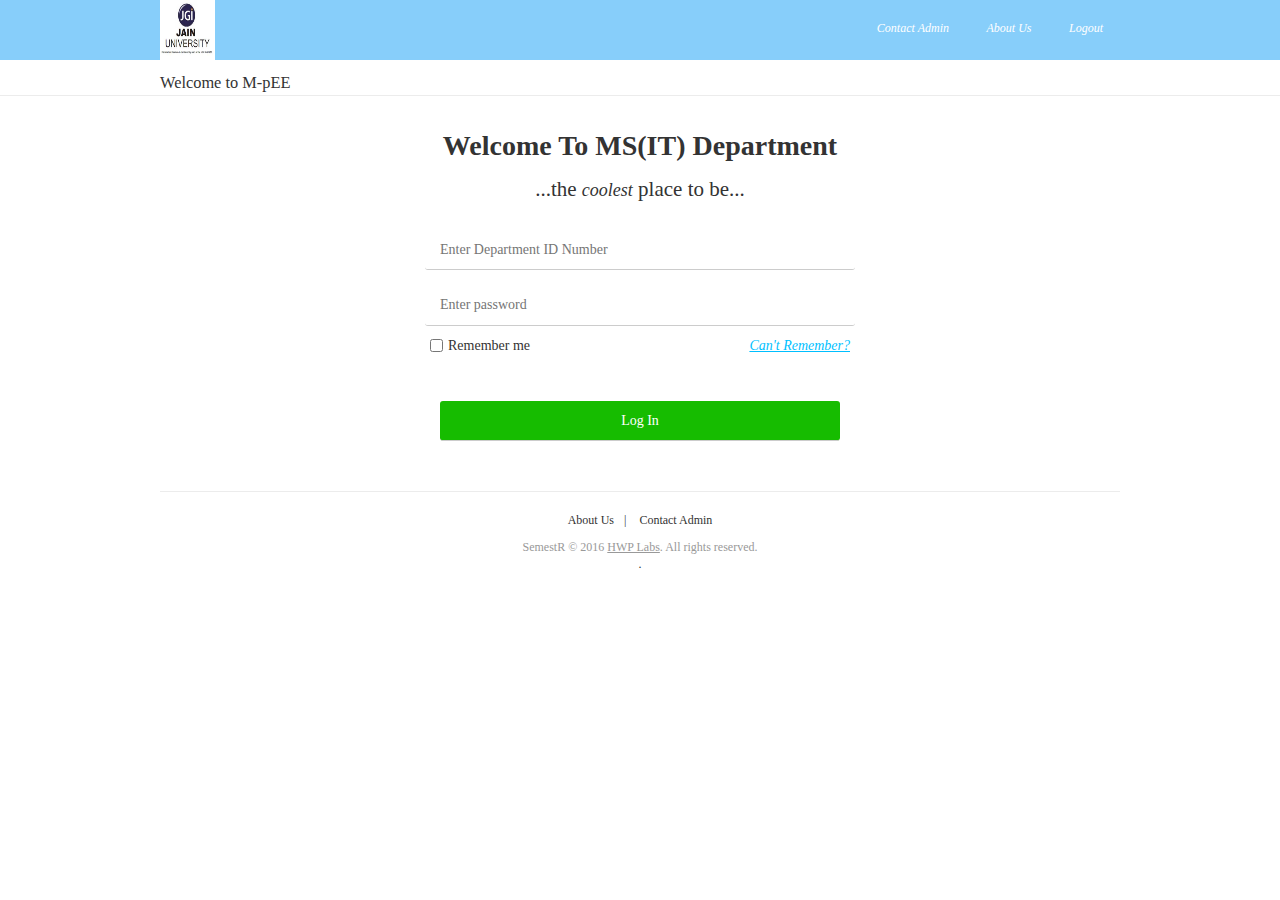
<file: index.html>
<!DOCTYPE HTML>
<html>
<head>
<meta charset="utf-8">
<title>Login &bull; SemestR</title>
<!-- <link href="_cascade_semestr.css" rel="stylesheet" type="text/css" /> -->
<link href="cascade_semestr.css" rel="stylesheet" type="text/css" />
<style type="text/css">
td.article {
	padding:20px;
	text-align:center;}
h1 {
	margin:20px 0 10px 0;
	text-transform:capitalize;
	font-weight:600;}
h2 i {
	font-size:18px;}	
td.article form {
	padding:10px 0 0 0;
	display:block;}
td.article input {
	width:auto;
	display:block;}
td.article input {
	padding:10px 15px;
	margin:15px auto 0 auto;	
	color:#333;
	font:100%/1.4 "Segoe UI", "Segoe Script";	
	font-size:14px;
	width:400px;
	border:0;
	border-bottom:solid thin #ccc;
	border-radius:3px;}	
td.article input[type="submit"] {
	background-color:#16bc00;
	color:white;	
	text-transform:capitalize;}
td.article input[type="reset"] {	
	text-transform:capitalize;}
td.article input[type="submit"]:hover {
	background-color:#13A300;}
td.article input[type="reset"]:hover {	
	background-color:#d9d9d9;}
td.article label {
	margin:15px 0 0 0;
	display:block;}
td.article label a {
	color:#00bfff;
	text-transform:capitalize;
	font-style:italic;}	
td.article label a:hover {
	color:#00bfff;}	
td.article input[type="checkbox"] {
	margin:3px 5px 0 0;
	width:auto;
	border:solid thin red;
	display:inline;
	float:left;}
td.article label#errorMessage {
	padding:10px 0 50px 0;
	margin:0 auto;
	width:420px;}
</style>
</head>
<body>
<table border="0" class="overflow">
<tr class="header">
<td>
    <div class="overflowWrap">
        <div class="floatLeft">    
            <a href="#" id="logoLinks"><img src="img/logo_semestr.png" height="60" /></a>
        </div>
        <div class="floatRight">    
            <ul id="headerLinks">
                <li><a href="#">Contact Admin</a></li>
				<li><a href="#">about us</a></li>
                <li><a href="#">logout</a></li>
            </ul>
         </div>        
    </div>        
</td>
</tr>
  
  
<tr class="nav">
<td>
    <div class="overflowWrap">    
        <div class="floatLeft">
            <h3>Welcome to M-pEE</h3>
        </div>
        </div>
</td>
</tr>  
</table> <!-- close overflow -->


<table border="0" class="container">
<tr>
<td class="article">
    <h1>welcome to MS(IT) Department</h1>
    <h2>...the <i>coolest</i> place to be...</h2>      
    <form action="" method="post" autocomplete="off">    
        <input type="text" name="userid" placeholder="Enter Department ID Number" required />
        <input type="password" name="psw" placeholder="Enter password" required />        
        <label id="errorMessage">
        	<div class="floatLeft">
            <input type="checkbox" /> Remember me
            </div>
        	<div class="floatRight">                        
            <a href="#">Can't remember?</a>
            </div>
        </label>
		<input type="submit" value="log in" />
        </form> 
</td> <!-- close article -->
</tr>


<tr class="footer">
<td colspan="3">
    <ul id="footerLinks">
        <li><a href="#">about us</a></li>                                               
        <li><a href="#">contact admin</a></li>                                                        
    </ul>
    <span id="impressum">
    SemestR &copy; 2016 
    <a href="http://www.hwplabs.com/" target="_blank">HWP Labs</a>. 
    All rights reserved.
    </span>.    
</td>
</tr>

</table> <!-- close container -->

</body>
</html>
</file>
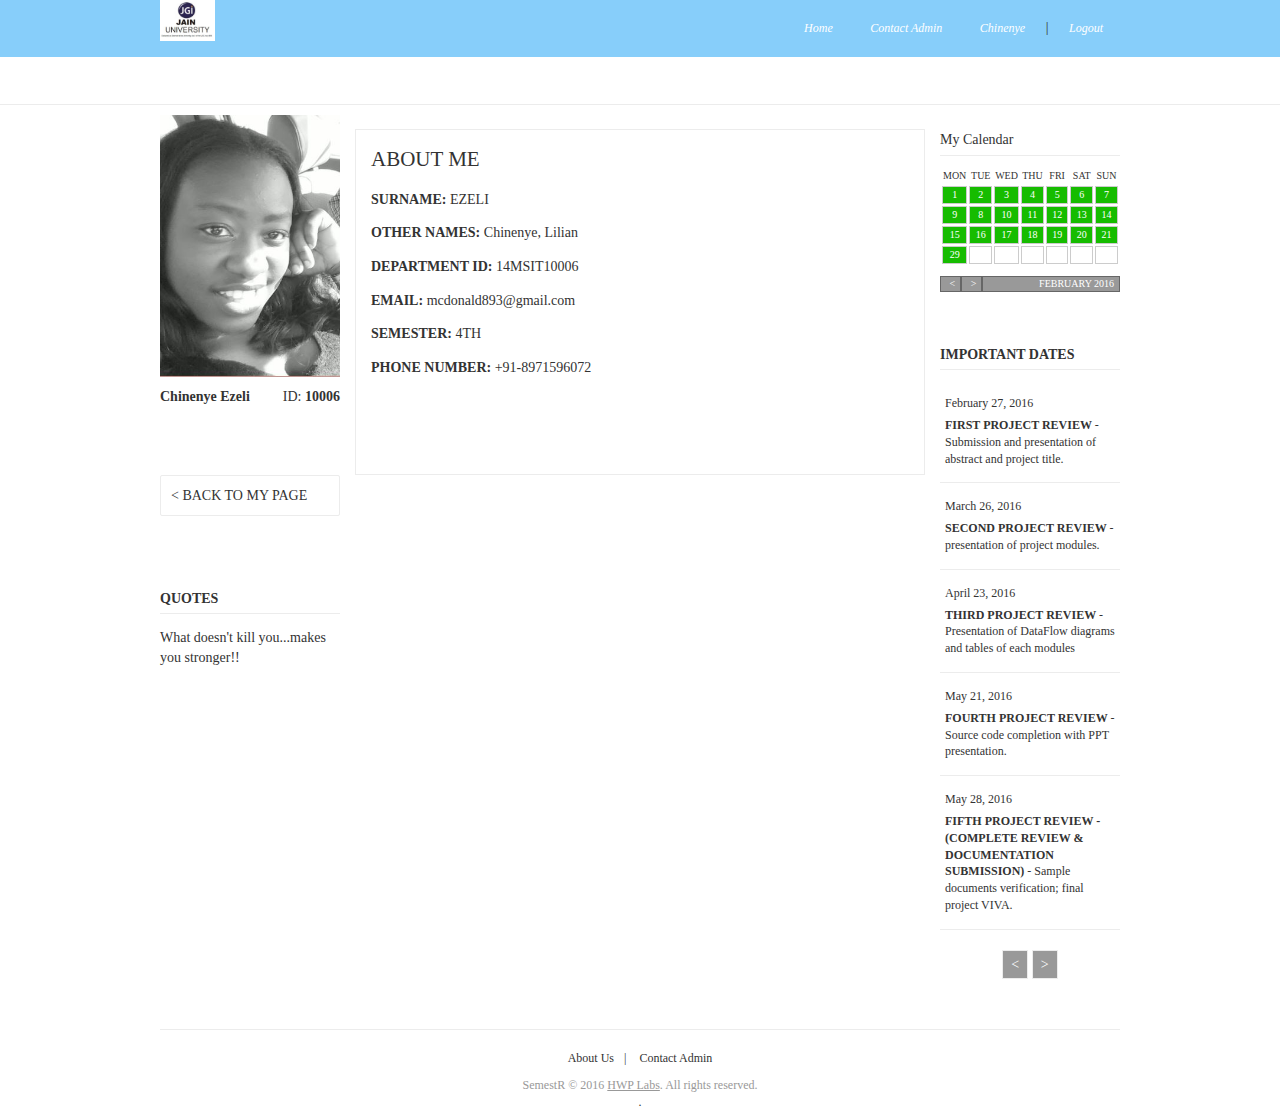
<file: about_me.html>
<!DOCTYPE HTML>
<html>
<head>
<meta charset="utf-8">
<title>Student Contact </title>
<link href="_cascade_semestr.css" rel="stylesheet" type="text/css" />
</head>
<body>
<table border="0" class="overflow">
<tr class="header">
<td>
    <div class="overflowWrap">
        <div class="floatLeft">    
            <a href="home.html" id="logoLinks"><img src="img/logo_semestr.png" /></a>
        </div>
        <div class="floatRight">    
            <ul id="headerLinks">
			<li><a href="home.html">home</a></li>
            <li><a href="#">Contact Admin</a></li>
            <li><a href="about_me.html">Chinenye</a> </li> |
            <li><a href="index.html">logout</a></li>
            </ul>
         </div>        
    </div>        
</td>
</tr>
  
  
<tr class="nav">
<td>
    <div class="overflowWrap">    
        <p></p>
	    <p>&nbsp;</p>
	</div>
</td>
</tr>  
</table> <!-- close overflow -->


<table border="0" class="container">
<tr>
<td class="leftAside">
    <img src="img/bae.png" />
    <span id="stdName"><strong>Chinenye Ezeli</strong></span>
	<span id="stdId"><strong>10006</strong></span>
	
	<p>&nbsp;</p>
		
	 <ul id="leftAsideMenu">
        
		<li><a href="home.html"> < BACK TO MY PAGE</a></li>
		
    </ul>
	
	
 	<p>&nbsp;</p>
			
	<span id="menuTitle"><strong>QUOTES</strong></span>
	<span id="message">
     <p></p>
     What doesn't kill you...makes you stronger!!
     <p></p>
	 
	</td> <!-- close leftAside -->


<td class="article">
    <div class="articleWrap">    
             
        <p></p>
        <div id="messageBox"> 
            <table border="0" class="articleMessageBox" frame="void">
            <tr>
               <td>
                    <h2>ABOUT ME</h2>
                    </td>
                </tr>
            <tr>
                <td colspan="2">
                    <span id="message">
                       <strong>SURNAME:</strong> EZELI 
					   <p></p>
					   <strong>OTHER NAMES:</strong> Chinenye, Lilian
					   <p></p>
					   <strong>DEPARTMENT ID:</strong> 14MSIT10006 
					   <p></p>
					   <strong>EMAIL:</strong> mcdonald893@gmail.com
                       <p></p>
					   <strong>SEMESTER:</strong> 4TH
                       <p></p>
					   <strong>PHONE NUMBER:</strong> +91-8971596072					   
					</span>            
              <p>&nbsp;</p>
			  <p>&nbsp;</p>
	
				</td>
            </tr>
            </table>
        </div>  <!-- close messageBox1 --> 
       


<td class="rightAside">
    <span id="menuTitle">my calendar</span>
    <table border="0" class="calendar" frame="void">
      <tr>
        <th>mon</th>
        <th>tue</th>
        <th>wed</th>
        <th>thu</th>
        <th>fri</th>
        <th>sat</th>
        <th>sun</th>
      </tr>
      <tr>
        <td id="sel">1</td>
		<td id="sel">2</td>
        <td id="sel">3</td>
		<td id="sel">4</td>
        <td id="sel">5</td>
        <td id="sel">6</td>
		<td id="sel">7</td>
		</tr>
      <tr>
        <td id="sel">9</td>
		<td id="sel">8</td>
		<td id="sel">10</td>
		<td id="sel">11</td>
		<td id="sel">12</td>
		<td id="sel">13</td>
		<td id="sel">14</td>
      </tr>
      <tr>
        <td id="sel">15</td>
		<td id="sel">16</td>
		<td id="sel">17</td>
		<td id="sel">18</td>
		<td id="sel">19</td>
		<td id="sel">20</td>
		<td id="sel">21</td>
		</tr>
      <tr>
        <td id="sel">29</td>
        <td>&nbsp;</td>
        <td>&nbsp;</td>
        <td>&nbsp;</td>
        <td>&nbsp;</td>
        <td>&nbsp;</td>
        <td>&nbsp;</td>
      </tr>
      </table>   
	  <table border="0" class="calendarSwitch">
      <tr>
        <td><a href="#">&lt;</a></td>
        <td><a href="#">&gt;</a></td>
        <td><a href="#">february 2016</a></td>
      </tr>  
    </table>
	
    <p>&nbsp;</p>
	
	<span id="menuTitle"><strong>IMPORTANT DATES</strong></span>    
    <div class="messageBox">
        <span>February 27, 2016</span>
        <span id="message">
            <strong>FIRST PROJECT REVIEW </strong>- Submission and presentation of abstract and project title.
        </span>    
        </div>
	
    <div class="messageBox">
        <span>March 26, 2016</span>
        <span id="message">
        <strong>SECOND PROJECT REVIEW </strong>- presentation of project modules.     
		</span>    
        </div>
    
	<div class="messageBox">
        <span>April 23, 2016</span>
        <span id="message">
        <strong>THIRD PROJECT REVIEW </strong>- Presentation of DataFlow diagrams and tables of each modules 
		</span>    
		</div>
	<div class="messageBox">
        <span>May 21, 2016</span>
        <span id="message">
        <strong>FOURTH PROJECT REVIEW </strong>- Source code completion with PPT presentation. 
		</span>    
		</div>
	
	<div class="messageBox">
        <span>May 28, 2016</span>
        <span id="message">
        <strong>FIFTH PROJECT REVIEW - (COMPLETE REVIEW & DOCUMENTATION SUBMISSION) </strong>- Sample documents verification; final project VIVA.  
		</span>    
		</div>
	
	    <ul id="pagination">
        <li><a href="#">&lt;</a></li>
        <li><a href="#">&gt;</a></li>        
    </ul>    
</td> <!-- close rightAside -->
</tr>



<tr class="footer">
<td colspan="3">
    <ul id="footerLinks">
        <li><a href="#">about us</a></li> <a target="http://www.hwplabs.com/"></a>
        <li><a href="#">contact admin</a></li>                                                        
    </ul>
    <span id="impressum">
    SemestR &copy; 2016 
    <a href="http://www.hwplabs.com/" target="_blank">HWP Labs</a>. 
    All rights reserved.
    </span>.    
</td>
</tr>

</table> <!-- close container -->

</body>
</html>
</file>
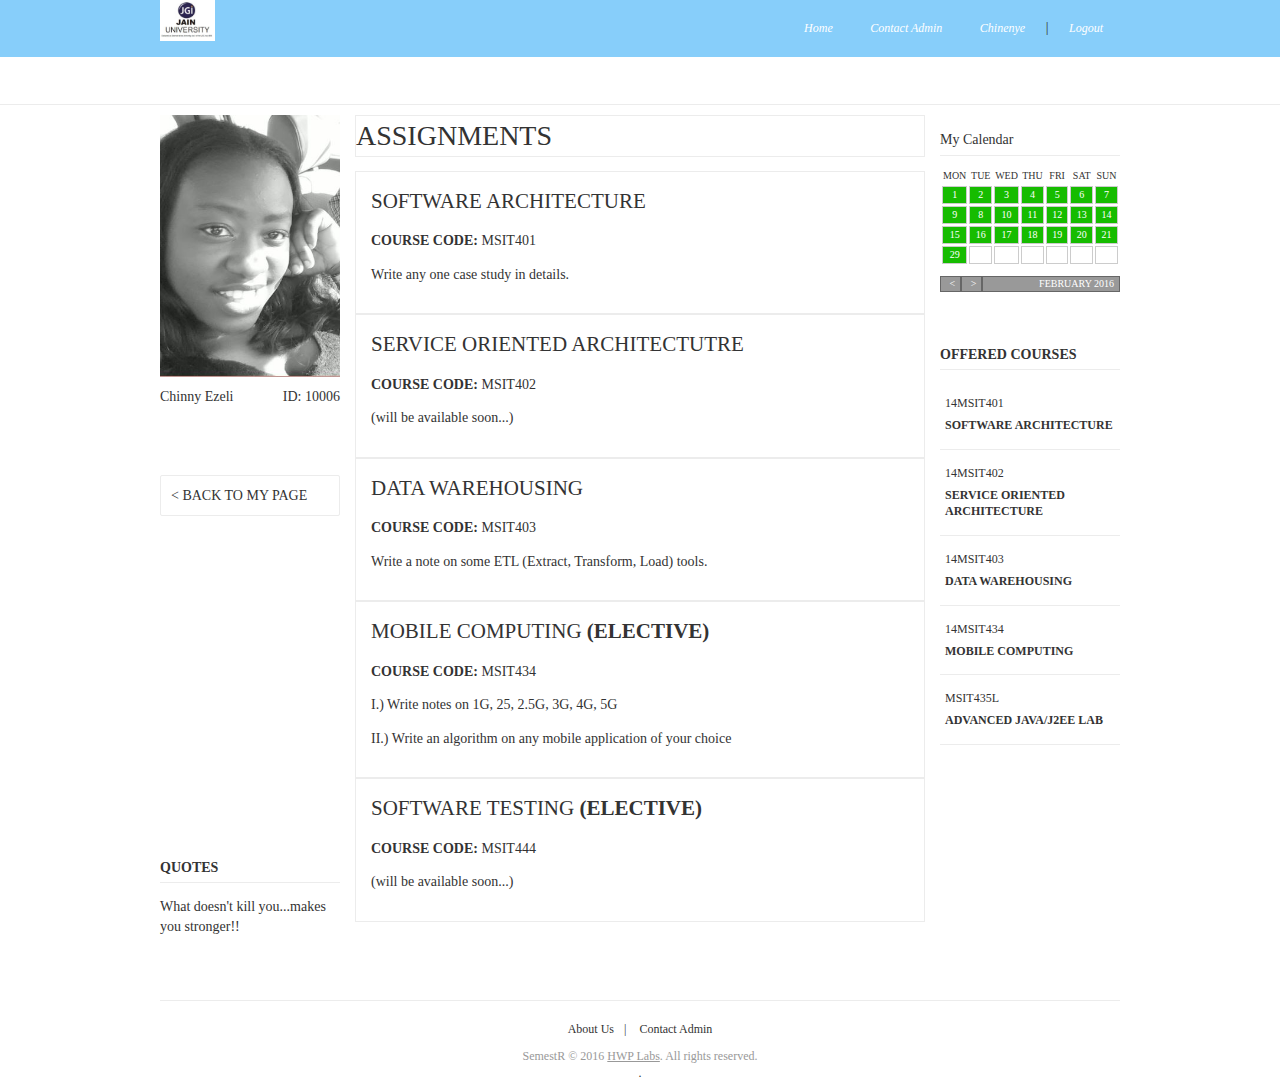
<file: assignment.html>
<!DOCTYPE HTML>
<html>
<head>
<meta charset="utf-8">
<title>Assigments</title>
<link href="_cascade_semestr.css" rel="stylesheet" type="text/css" />
</head>
<body>
<table border="0" class="overflow">
<tr class="header">
<td>
    <div class="overflowWrap">
        <div class="floatLeft">    
            <a href="home.html" id="logoLinks"><img src="img/logo_semestr.png" /></a>
        </div>
        <div class="floatRight">    
              <ul id="headerLinks">
			<li><a href="home.html">home</a></li>
            <li><a href="#">Contact Admin</a></li>
            <li><a href="about_me.html">Chinenye</a> </li> |
            <li><a href="index.html">logout</a></li>
            </ul>
           </div>        
    </div>        
</td>
</tr>
  
  
<tr class="nav">
<td>
    <div class="overflowWrap">    
        <p></p>
	    <p>&nbsp;</p>
	</div>
</td>
</tr>  
</table> <!-- close overflow -->


<table border="0" class="container">
<tr>
<td class="leftAside">
    <img src="img/bae.png" />
    <span id="stdName">Chinny Ezeli</span>
    <span id="stdId">10006</span>
	
	<p>&nbsp;</p>
		
	 <ul id="leftAsideMenu">
	<li><a href="home.html" target="_self"> < BACK TO MY PAGE</a></li>
	</ul>
	
	<p>&nbsp;</p>
	<p>&nbsp;</p>
	<p>&nbsp;</p>
	<p>&nbsp;</p>
    <p>&nbsp;</p>
	<p>&nbsp;</p>
	<p>&nbsp;</p>	
    <p>&nbsp;</p>
	<p>&nbsp;</p>
	
	<span id="menuTitle"><strong>QUOTES</strong></span>
	<span id="message">
     <p></p>
     What doesn't kill you...makes you stronger!!
     <p></p>
	 
	</td> <!-- close leftAside -->


<td class="article">
    <div class="articleWrap">    
        <ul id="articleMenu">
           <h1>ASSIGNMENTS</h1>
    </ul>          
		<p></p>
        <div id="messageBox"> 
            <table border="0" class="articleMessageBox" frame="void">
            <tr>
               <td>
                    <h2>SOFTWARE ARCHITECTURE</h2>
               </td>
                </tr>
            <tr>
                <td colspan="2">
                    <span id="message">
                    <strong>COURSE CODE:</strong> MSIT401    
						<p></p>
                        Write any one case study in details.
                        <p></p>                
                        </span>            
                </td>
            </tr>
            </table>
        </div>  <!-- close messageBox1 --> 
        <div id="messageBox"> 
            <table border="0" class="articleMessageBox" frame="void">
            <tr>
               <td>
                 <h2>SERVICE ORIENTED ARCHITECTUTRE</h2> 
                </td>
            </tr>
            <tr>
                <td colspan="2">
                    <span id="message">
                      <strong>COURSE CODE:</strong> MSIT402
                        <p></p>
                        <p>(will be available soon...)</p>
                        <p></p>                
                        </span>            
                </td>
            </tr>
            </table>
        </div>  <!-- close messageBox2 --> 
        <div id="messageBox"> 
            <table border="0" class="articleMessageBox" frame="void">
             <tr>
               <td>
                    <h2>DATA WAREHOUSING</h2> 
                </td>
            </tr>
            <tr>
                <td colspan="2">
                    <span id="message">
                      <strong>COURSE CODE:</strong> MSIT403
                        <p></p>
                        Write a note on some ETL (Extract, Transform, Load) tools.
                        <p></p>                
                        </span>            
                </td>
            </tr>
            </table>
        </div> <!-- close messageBox3 -->          
           
		    <div id="messageBox"> 
            <table border="0" class="articleMessageBox" frame="void">
             <tr>
               <td>
                    <h2>MOBILE COMPUTING <strong>(ELECTIVE)</strong></h2> 
                </td>
            </tr>
            <tr>
                <td colspan="2">
                    <span id="message">
                      <strong>COURSE CODE:</strong> MSIT434
                        <p></p>
                        I.) Write notes on 1G, 25, 2.5G, 3G, 4G, 5G
						<p>II.) Write an algorithm on any mobile application of your choice</p>
                        <p></p>                
                        </span>            
                </td>
            </tr>
            </table>
        </div> <!-- close messageBox4 -->  
		   
		   
		<div id="messageBox"> 
            <table border="0" class="articleMessageBox" frame="void">
             <tr>
               <td>
                    <h2>SOFTWARE TESTING <strong>(ELECTIVE)</strong></h2>
                </td>
            </tr>
            <tr>
                <td colspan="2">
                    <span id="message">
                      <strong>COURSE CODE:</strong> MSIT444
                        <p></p>
                        <p>(will be available soon...)</p>
                        <p></p>                
                        </span>            
                </td>
            </tr>
            </table>
        </div> <!-- close messageBox5 --> 
		   
		   
		   
    </div> <!-- close articleWrap -->
</td> <!-- close article -->


<td class="rightAside">
    <span id="menuTitle">my calendar</span>
    <table border="0" class="calendar" frame="void">
      <tr>
        <th>mon</th>
        <th>tue</th>
        <th>wed</th>
        <th>thu</th>
        <th>fri</th>
        <th>sat</th>
        <th>sun</th>
      </tr>
      <tr>
        <td id="sel">1</td>
		<td id="sel">2</td>
        <td id="sel">3</td>
		<td id="sel">4</td>
        <td id="sel">5</td>
        <td id="sel">6</td>
		<td id="sel">7</td>
		</tr>
      <tr>
        <td id="sel">9</td>
		<td id="sel">8</td>
		<td id="sel">10</td>
		<td id="sel">11</td>
		<td id="sel">12</td>
		<td id="sel">13</td>
		<td id="sel">14</td>
      </tr>
      <tr>
        <td id="sel">15</td>
		<td id="sel">16</td>
		<td id="sel">17</td>
		<td id="sel">18</td>
		<td id="sel">19</td>
		<td id="sel">20</td>
		<td id="sel">21</td>
		</tr>
      <tr>
        <td id="sel">29</td>
        <td>&nbsp;</td>
        <td>&nbsp;</td>
        <td>&nbsp;</td>
        <td>&nbsp;</td>
        <td>&nbsp;</td>
        <td>&nbsp;</td>
      </tr>
      </table>   
	  <table border="0" class="calendarSwitch">
      <tr>
        <td><a href="#">&lt;</a></td>
        <td><a href="#">&gt;</a></td>
        <td><a href="#">february 2016</a></td>
      </tr>  
    </table>
	
    <p>&nbsp;</p>
	
	<span id="menuTitle"><strong>OFFERED COURSES</strong></span>    
    <div class="messageBox">
        <span>14MSIT401</span>
        <span id="message">
            <strong>SOFTWARE ARCHITECTURE</strong>
        </span>    
        </div>
	
    <div class="messageBox">
        <span>14MSIT402</span>
        <span id="message">
        <strong>SERVICE ORIENTED ARCHITECTURE</strong>     
		</span>    
        </div>
    
	<div class="messageBox">
        <span>14MSIT403</span>
        <span id="message">
        <strong>DATA WAREHOUSING</strong> 
		</span>    
		</div>
	
	<div class="messageBox">
        <span> 14MSIT434 </span>
        <span id="message">
        <strong>MOBILE COMPUTING</strong> 
		</span>    
		</div>
		
	<div class="messageBox">
        <span> MSIT435L </span>
        <span id="message">
        <strong>ADVANCED JAVA/J2EE LAB</strong> 
		</span>    
		</div>
		
	</td> <!-- close rightAside --> 
    </tr>



<tr class="footer">
<td colspan="3">
    <ul id="footerLinks">
        <li><a href="#">about us</a></li> <a target="http://www.hwplabs.com/"></a>
        <li><a href="#">contact admin</a></li>                                                        
    </ul>
    <span id="impressum">
    SemestR &copy; 2016 
    <a href="http://www.hwplabs.com/" target="_blank">HWP Labs</a>. 
    All rights reserved.
    </span>.    
</td>
</tr>

</table> <!-- close container -->

</body>
</html>
</file>
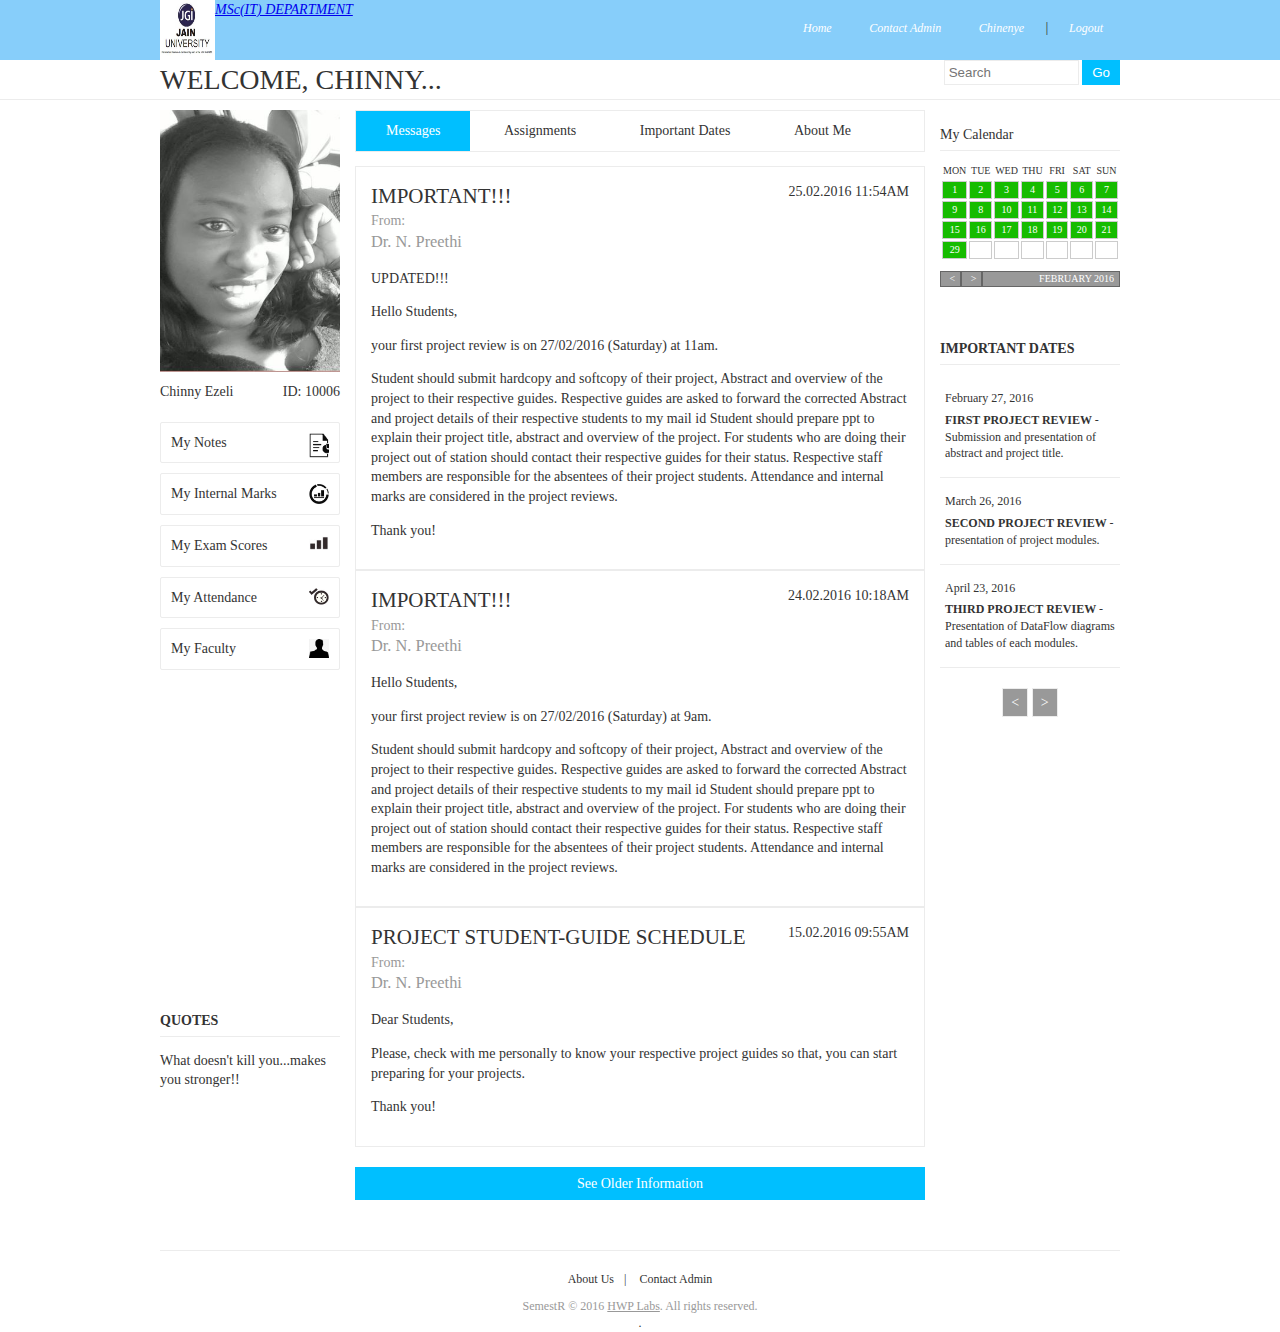
<file: home.html>
<!DOCTYPE HTML>
<html>
<head>
<meta charset="utf-8">
<title>STUDENT_HOME</title>
<!-- <link href="_cascade_semestr.css" rel="stylesheet" type="text/css" /> -->
<link href="cascade_semestr.css" rel="stylesheet" type="text/css" />
</head>
<body>
<table border="0" class="overflow">
<tr class="header">
<td>
    <div class="overflowWrap">
        <div class="floatLeft">    
            <a href="#" id="logoLinks"><img src="img/logo_semestr.png" width="300" height="60"><i> MSc(IT) DEPARTMENT</a>
        </div>
        <div class="floatRight">    
            <ul id="headerLinks">
                <li><a href="#">home</a></li>
                <li><a href="#">Contact Admin</a></li>
                <li><a href="my_details.html">Chinenye</a> </li> |
                <li><a href="index.html">logout</a></li>
            </ul>
         </div>        
    </div>        
</td>
</tr>
  
  
<tr class="nav">
<td>
    <div class="overflowWrap">    
        <div class="floatLeft">
           <h1>WELCOME, CHINNY...</h1>
        </div>
        <div class="floatRight">
            <ul id="navLinks">
                </ul>
            <form action="" method="get" autocomplete="off">    
                <input type="text" name="keyword" placeholder="Search" required />
                <input type="submit" value="go" />
            </form>
        </div>
    </div>
</td>
</tr>  
</table> <!-- close overflow -->


<table border="0" class="container">
<tr>
<td class="leftAside">
    <img src="img/bae.png" />
    <span id="stdName">Chinny Ezeli</span>
    <span id="stdId">10006</span>
	
    <ul id="leftAsideMenu">
        <li><a href="#">my notes <img src="img/icon_star.png" /></a></li>
        <li><a href="#">my internal marks <img src="img/icon_time.png" /></a></li>
        <li><a href="#">my exam scores <img src="img/icon_bar.png" /></a></li>
        <li><a href="#">my attendance <img src="img/icon_attendance.png" /></a></li>
        <li><a href="my_faculty.html">my faculty <img src="img/icon_folder.png" /></a></li>
    </ul>
	
	<p>&nbsp;</p>
	<p>&nbsp;</p>
	<p>&nbsp;</p>
	<p>&nbsp;</p>
    <p>&nbsp;</p>
	<p>&nbsp;</p>
	<p>&nbsp;</p>	
    <p>&nbsp;</p>
	<p>&nbsp;</p>
	
	<span id="menuTitle"><strong>QUOTES</strong></span>
	<span id="message">
     <p></p>
     What doesn't kill you...makes you stronger!!
     <p></p>
	 
	</td> <!-- close leftAside -->


<td class="article">
    <div class="articleWrap">    
        <ul id="articleMenu">
            <li><a href="#" id="sel">messages</a></li>
            <li><a href="assignment.html">assignments</a></li>
            <li><a href="important_dates.html" >important dates</a></li>
            <li><a href="about_me.html" >about me</a></li>
    </ul>          
		<p></p>
        <div id="messageBox"> 
            <table border="0" class="articleMessageBox" frame="void">
            <tr>
               <td>
                    <h2>IMPORTANT!!!</h2>
                    <span id="sent">From: <h3>Dr. N. Preethi</h3></span>
                </td>
                <td align="right">
                 <span id="time">25.02.2016 11:54AM</span>
                </td>
            </tr>
            <tr>
                <td colspan="2">
                    <span id="message">
                        UPDATED!!!
						<p></p>
						Hello Students,
						<p>your first project review is on 27/02/2016 (Saturday) at 11am.</p>
                        <p></p>
                        Student should submit hardcopy and softcopy of their project, Abstract and overview of the project to their respective guides.
                        Respective guides are asked to forward the corrected  Abstract and project details of  their respective students  to my mail id 
                        Student  should prepare ppt to explain their project title, abstract and overview of the project.
                        For students who are doing their project out of station should contact their respective guides for their status. 
                        Respective staff members are responsible for the absentees of their project students. 
                        Attendance and internal marks are considered in the project reviews.
                        <p></p>                
                        Thank you!
						<p></p>
						</span>            
                </td>
            </tr>
            </table>
        </div>  <!-- close messageBox1 --> 
        <div id="messageBox"> 
            <table border="0" class="articleMessageBox" frame="void">
            <tr>
               <td>
                 <h2>IMPORTANT!!!</h2>
                    <span id="sent">From: <h3>Dr. N. Preethi</h3></span>
                </td>
                <td align="right">
                    <span id="time">24.02.2016 10:18AM</span>
                </td>
            </tr>
            <tr>
                <td colspan="2">
                    <span id="message">
                       Hello Students, 
					   <p>your first project review is on 27/02/2016 (Saturday) at 9am.</p>
                        <p></p>
                        Student should submit hardcopy and softcopy of their project, Abstract and overview of the project to their respective guides.
                        Respective guides are asked to forward the corrected  Abstract and project details of  their respective students  to my mail id 
                        Student  should prepare ppt to explain their project title, abstract and overview of the project.
                        For students who are doing their project out of station should contact their respective guides for their status. 
                        Respective staff members are responsible for the absentees of their project students. 
                        Attendance and internal marks are considered in the project reviews.
                        <p></p>                
                        </span>            
                </td>
            </tr>
            </table>
        </div>  <!-- close messageBox2 --> 
        <div id="messageBox"> 
            <table border="0" class="articleMessageBox" frame="void">
             <tr>
               <td>
                    <h2>PROJECT STUDENT-GUIDE SCHEDULE</h2>
                    <span id="sent">From: <h3>Dr. N. Preethi</h3></span>
                </td>
                <td align="right">
                 <span id="time">15.02.2016 09:55AM</span>
                </td>
            </tr>
            <tr>
                <td colspan="2">
                    <span id="message">
                        Dear Students,
                        <p></p>
                        Please, check with me personally to know your respective project guides so that, you can start preparing for your projects.
                        <p></p>                
                        Thank you!
						<p></p>
						</span>            
                </td>
            </tr>
            </table>
        </div> <!-- close messageBox3 -->          
        <div class="articleBase">
            <a href="#" id="articleBtn">see older information</a>
        </div>    
    </div> <!-- close articleWrap -->
</td> <!-- close article -->


<td class="rightAside">
    <span id="menuTitle">my calendar</span>
    <table border="0" class="calendar" frame="void">
      <tr>
        <th>mon</th>
        <th>tue</th>
        <th>wed</th>
        <th>thu</th>
        <th>fri</th>
        <th>sat</th>
        <th>sun</th>
      </tr>
      <tr>
        <td id="sel">1</td>
		<td id="sel">2</td>
        <td id="sel">3</td>
		<td id="sel">4</td>
        <td id="sel">5</td>
        <td id="sel">6</td>
		<td id="sel">7</td>
		</tr>
      <tr>
        <td id="sel">9</td>
		<td id="sel">8</td>
		<td id="sel">10</td>
		<td id="sel">11</td>
		<td id="sel">12</td>
		<td id="sel">13</td>
		<td id="sel">14</td>
      </tr>
      <tr>
        <td id="sel">15</td>
		<td id="sel">16</td>
		<td id="sel">17</td>
		<td id="sel">18</td>
		<td id="sel">19</td>
		<td id="sel">20</td>
		<td id="sel">21</td>
		</tr>
      <tr>
        <td id="sel">29</td>
        <td>&nbsp;</td>
        <td>&nbsp;</td>
        <td>&nbsp;</td>
        <td>&nbsp;</td>
        <td>&nbsp;</td>
        <td>&nbsp;</td>
      </tr>
      </table>   
	  <table border="0" class="calendarSwitch">
      <tr>
        <td><a href="#">&lt;</a></td>
        <td><a href="">&gt;</a></td>
        <td><a href="#">february 2016</a></td>
      </tr>  
    </table>
	
    <p>&nbsp;</p>
	
	<span id="menuTitle"><strong>IMPORTANT DATES</strong></span>    
    
	<div class="messageBox">
        <span>February 27, 2016</span>
        <span id="message">
            <strong>FIRST PROJECT REVIEW </strong>- Submission and presentation of abstract and project title.
        </span>    
        </div>
	
    <div class="messageBox">
        <span>March 26, 2016</span>
        <span id="message">
        <strong>SECOND PROJECT REVIEW </strong>- presentation of project modules.     
		</span>    
        </div>
    
	<div class="messageBox">
        <span>April 23, 2016</span>
        <span id="message">
        <strong>THIRD PROJECT REVIEW </strong>- Presentation of DataFlow diagrams and tables of each modules. 
		</span>    
		</div>
		
	<ul id="pagination">
        <li><a href="#">&lt;</a></li>
        <li><a href="home_pagination_right_link.html">&gt;</a></li>        
    </ul> 
	
</td> <!-- close rightAside -->
</tr>



<tr class="footer">
<td colspan="3">
    <ul id="footerLinks">
        <li><a href="#">about us</a></li> <a target="http://www.hwplabs.com/"></a>
        <li><a href="#">contact admin</a></li>                                                        
    </ul>
    <span id="impressum">
    SemestR &copy; 2016 
    <a href="http://www.hwplabs.com/" target="_blank">HWP Labs</a>. 
    All rights reserved.
    </span>.    
</td>
</tr>

</table> <!-- close container -->

</body>
</html>
</file>
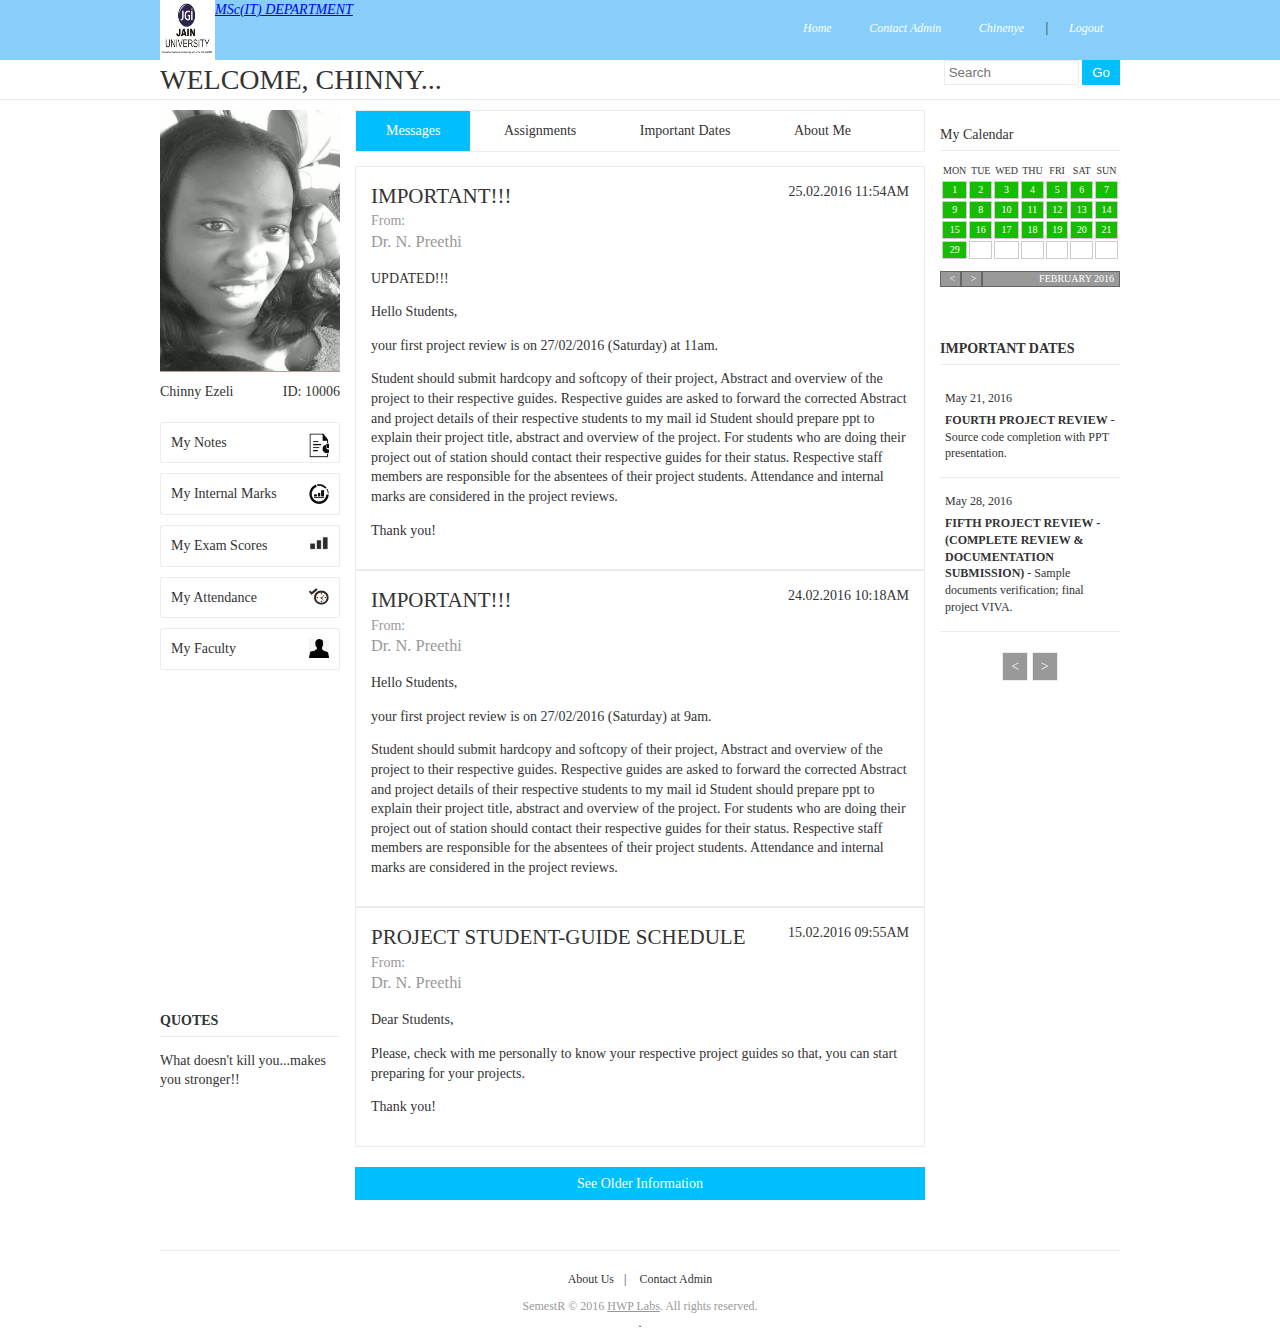
<file: home_pagination_right_link.html>
<!DOCTYPE HTML>
<html>
<head>
<meta charset="utf-8">
<title>STUDENT_HOME</title>
<link href="_cascade_semestr.css" rel="stylesheet" type="text/css" />
</head>
<body>
<table border="0" class="overflow">
<tr class="header">
<td>
    <div class="overflowWrap">
        <div class="floatLeft">    
            <a href="#" id="logoLinks"><img src="img/logo_semestr.png" width="300" height="60"><i> MSc(IT) DEPARTMENT</a>
        </div>
        <div class="floatRight">    
            <ul id="headerLinks">
                <li><a href="#">home</a></li>
                <li><a href="#">Contact Admin</a></li>
                <li><a href="my_details.html">Chinenye</a> </li> |
                <li><a href="index.html">logout</a></li>
            </ul>
         </div>        
    </div>        
</td>
</tr>
  
  
<tr class="nav">
<td>
    <div class="overflowWrap">    
        <div class="floatLeft">
           <h1>WELCOME, CHINNY...</h1>
        </div>
        <div class="floatRight">
            <ul id="navLinks">
                </ul>
            <form action="" method="get" autocomplete="off">    
                <input type="text" name="keyword" placeholder="Search" required />
                <input type="submit" value="go" />
            </form>
        </div>
    </div>
</td>
</tr>  
</table> <!-- close overflow -->


<table border="0" class="container">
<tr>
<td class="leftAside">
    <img src="img/bae.png" />
    <span id="stdName">Chinny Ezeli</span>
    <span id="stdId">10006</span>
	
    <ul id="leftAsideMenu">
        <li><a href="#">my notes <img src="img/icon_star.png" /></a></li>
        <li><a href="#">my internal marks <img src="img/icon_time.png" /></a></li>
        <li><a href="#">my exam scores <img src="img/icon_bar.png" /></a></li>
        <li><a href="#">my attendance <img src="img/icon_attendance.png" /></a></li>
        <li><a href="my_faculty.html">my faculty <img src="img/icon_folder.png" /></a></li>
    </ul>
	
	<p>&nbsp;</p>
	<p>&nbsp;</p>
	<p>&nbsp;</p>
	<p>&nbsp;</p>
    <p>&nbsp;</p>
	<p>&nbsp;</p>
	<p>&nbsp;</p>	
    <p>&nbsp;</p>
	<p>&nbsp;</p>
	
	<span id="menuTitle"><strong>QUOTES</strong></span>
	<span id="message">
     <p></p>
     What doesn't kill you...makes you stronger!!
     <p></p>
	 
	</td> <!-- close leftAside -->


<td class="article">
    <div class="articleWrap">    
        <ul id="articleMenu">
            <li><a href="#" id="sel">messages</a></li>
            <li><a href="assignment.html">assignments</a></li>
            <li><a href="important_dates.html" >important dates</a></li>
            <li><a href="about_me.html" >about me</a></li>
    </ul>          
		<p></p>
        <div id="messageBox"> 
            <table border="0" class="articleMessageBox" frame="void">
            <tr>
               <td>
                    <h2>IMPORTANT!!!</h2>
                    <span id="sent">From: <h3>Dr. N. Preethi</h3></span>
                </td>
                <td align="right">
                 <span id="time">25.02.2016 11:54AM</span>
                </td>
            </tr>
            <tr>
                <td colspan="2">
                    <span id="message">
                        UPDATED!!!
						<p></p>
						Hello Students,
						<p>your first project review is on 27/02/2016 (Saturday) at 11am.</p>
                        <p></p>
                        Student should submit hardcopy and softcopy of their project, Abstract and overview of the project to their respective guides.
                        Respective guides are asked to forward the corrected  Abstract and project details of  their respective students  to my mail id 
                        Student  should prepare ppt to explain their project title, abstract and overview of the project.
                        For students who are doing their project out of station should contact their respective guides for their status. 
                        Respective staff members are responsible for the absentees of their project students. 
                        Attendance and internal marks are considered in the project reviews.
                        <p></p>                
                        Thank you!
						<p></p>
						</span>            
                </td>
            </tr>
            </table>
        </div>  <!-- close messageBox1 --> 
        <div id="messageBox"> 
            <table border="0" class="articleMessageBox" frame="void">
            <tr>
               <td>
                 <h2>IMPORTANT!!!</h2>
                    <span id="sent">From: <h3>Dr. N. Preethi</h3></span>
                </td>
                <td align="right">
                    <span id="time">24.02.2016 10:18AM</span>
                </td>
            </tr>
            <tr>
                <td colspan="2">
                    <span id="message">
                       Hello Students, 
					   <p>your first project review is on 27/02/2016 (Saturday) at 9am.</p>
                        <p></p>
                        Student should submit hardcopy and softcopy of their project, Abstract and overview of the project to their respective guides.
                        Respective guides are asked to forward the corrected  Abstract and project details of  their respective students  to my mail id 
                        Student  should prepare ppt to explain their project title, abstract and overview of the project.
                        For students who are doing their project out of station should contact their respective guides for their status. 
                        Respective staff members are responsible for the absentees of their project students. 
                        Attendance and internal marks are considered in the project reviews.
                        <p></p>                
                        </span>            
                </td>
            </tr>
            </table>
        </div>  <!-- close messageBox2 --> 
        <div id="messageBox"> 
            <table border="0" class="articleMessageBox" frame="void">
             <tr>
               <td>
                    <h2>PROJECT STUDENT-GUIDE SCHEDULE</h2>
                    <span id="sent">From: <h3>Dr. N. Preethi</h3></span>
                </td>
                <td align="right">
                 <span id="time">15.02.2016 09:55AM</span>
                </td>
            </tr>
            <tr>
                <td colspan="2">
                    <span id="message">
                        Dear Students,
                        <p></p>
                        Please, check with me personally to know your respective project guides so that, you can start preparing for your projects.
                        <p></p>                
                        Thank you!
						<p></p>
						</span>            
                </td>
            </tr>
            </table>
        </div> <!-- close messageBox3 -->          
        <div class="articleBase">
            <a href="#" id="articleBtn">see older information</a>
        </div>    
    </div> <!-- close articleWrap -->
</td> <!-- close article -->


<td class="rightAside">
    <span id="menuTitle">my calendar</span>
    <table border="0" class="calendar" frame="void">
      <tr>
        <th>mon</th>
        <th>tue</th>
        <th>wed</th>
        <th>thu</th>
        <th>fri</th>
        <th>sat</th>
        <th>sun</th>
      </tr>
      <tr>
        <td id="sel">1</td>
		<td id="sel">2</td>
        <td id="sel">3</td>
		<td id="sel">4</td>
        <td id="sel">5</td>
        <td id="sel">6</td>
		<td id="sel">7</td>
		</tr>
      <tr>
        <td id="sel">9</td>
		<td id="sel">8</td>
		<td id="sel">10</td>
		<td id="sel">11</td>
		<td id="sel">12</td>
		<td id="sel">13</td>
		<td id="sel">14</td>
      </tr>
      <tr>
        <td id="sel">15</td>
		<td id="sel">16</td>
		<td id="sel">17</td>
		<td id="sel">18</td>
		<td id="sel">19</td>
		<td id="sel">20</td>
		<td id="sel">21</td>
		</tr>
      <tr>
        <td id="sel">29</td>
        <td>&nbsp;</td>
        <td>&nbsp;</td>
        <td>&nbsp;</td>
        <td>&nbsp;</td>
        <td>&nbsp;</td>
        <td>&nbsp;</td>
      </tr>
      </table>   
	  <table border="0" class="calendarSwitch">
      <tr>
        <td><a href="#">&lt;</a></td>
        <td><a href="#">&gt;</a></td>
        <td><a href="#">february 2016</a></td>
      </tr>  
    </table>
	
    <p>&nbsp;</p>
	
	<span id="menuTitle"><strong>IMPORTANT DATES</strong></span>    
    
	   <div class="messageBox">
        <span>May 21, 2016</span>
        <span id="message">
        <strong>FOURTH PROJECT REVIEW </strong>- Source code completion with PPT presentation. 
		</span>    
		</div>
	
	<div class="messageBox">
        <span>May 28, 2016</span>
        <span id="message">
        <strong>FIFTH PROJECT REVIEW - (COMPLETE REVIEW & DOCUMENTATION SUBMISSION) </strong>- Sample documents verification; final project VIVA.  
		</span>    
		</div>

   
	<ul id="pagination">
        <li><a href="home.html">&lt;</a></li>
        <li><a href="#">&gt;</a></li>        
    </ul> 
	
</td> <!-- close rightAside -->
</tr>



<tr class="footer">
<td colspan="3">
    <ul id="footerLinks">
        <li><a href="#">about us</a></li> <a target="http://www.hwplabs.com/"></a>
        <li><a href="#">contact admin</a></li>                                                        
    </ul>
    <span id="impressum">
    SemestR &copy; 2016 
    <a href="http://www.hwplabs.com/" target="_blank">HWP Labs</a>. 
    All rights reserved.
    </span>.    
</td>
</tr>

</table> <!-- close container -->

</body>
</html>
</file>
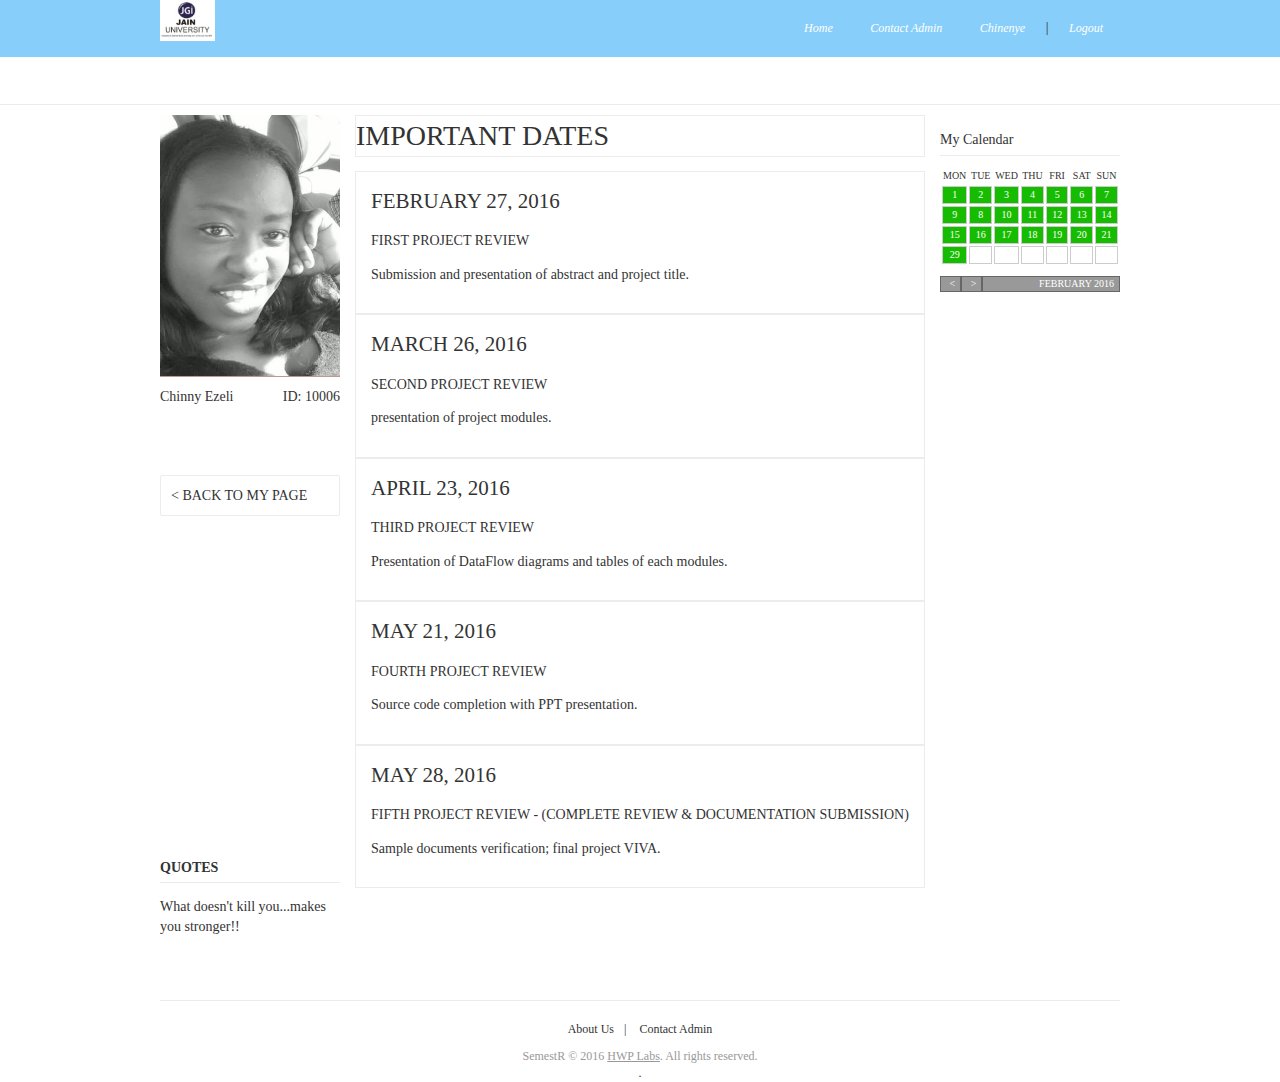
<file: important_dates.html>
<!DOCTYPE HTML>
<html>
<head>
<meta charset="utf-8">
<title>IMPORTANT DATES</title>
<link href="_cascade_semestr.css" rel="stylesheet" type="text/css" />
</head>
<body>
<table border="0" class="overflow">
<tr class="header">
<td>
    <div class="overflowWrap">
        <div class="floatLeft">    
            <a href="home.html" id="logoLinks"><img src="img/logo_semestr.png" /></a>
        </div>
        <div class="floatRight">    
              <ul id="headerLinks">
			<li><a href="home.html">home</a></li>
            <li><a href="#">Contact Admin</a></li>
            <li><a href="my_details.html">Chinenye</a> </li> |
            <li><a href="index.html">logout</a></li>
            </ul>
           </div>        
    </div>        
</td>
</tr>
  
  
<tr class="nav">
<td>
    <div class="overflowWrap">    
        <p></p>
	    <p>&nbsp;</p>
	</div>
</td>
</tr>  
</table> <!-- close overflow -->


<table border="0" class="container">
<tr>
<td class="leftAside">
    <img src="img/bae.png" />
    <span id="stdName">Chinny Ezeli</span>
    <span id="stdId">10006</span>
	
	<p>&nbsp;</p>
		
	 <ul id="leftAsideMenu">
	<li><a href="home.html" target="_self"> < BACK TO MY PAGE</a></li>
	</ul>
	
	<p>&nbsp;</p>
	<p>&nbsp;</p>
	<p>&nbsp;</p>
	<p>&nbsp;</p>
    <p>&nbsp;</p>
	<p>&nbsp;</p>
	<p>&nbsp;</p>	
    <p>&nbsp;</p>
	<p>&nbsp;</p>
	
	<span id="menuTitle"><strong>QUOTES</strong></span>
	<span id="message">
     <p></p>
     What doesn't kill you...makes you stronger!!
     <p></p>
	 
	</td> <!-- close leftAside -->


<td class="article">
    <div class="articleWrap">    
        <ul id="articleMenu">
           <h1>IMPORTANT DATES</h1>
    </ul>          
		<p></p>
        <div id="messageBox"> 
            <table border="0" class="articleMessageBox" frame="void">
            <tr>
               <td>
                    <h2>FEBRUARY 27, 2016</h2>
                    
                </td>
                </tr>
            <tr>
                <td colspan="2">
                    <span id="message">
                    FIRST PROJECT REVIEW    
						<p></p>
                        Submission and presentation of abstract and project title.
                        <p></p>                
                        </span>            
                </td>
            </tr>
            </table>
        </div>  <!-- close messageBox1 --> 
        <div id="messageBox"> 
            <table border="0" class="articleMessageBox" frame="void">
            <tr>
               <td>
                 <h2>MARCH 26, 2016</h2> 
                </td>
            </tr>
            <tr>
                <td colspan="2">
                    <span id="message">
                      SECOND PROJECT REVIEW
                        <p></p>
                        presentation of project modules.
                        <p></p>                
                        </span>            
                </td>
            </tr>
            </table>
        </div>  <!-- close messageBox2 --> 
        <div id="messageBox"> 
            <table border="0" class="articleMessageBox" frame="void">
             <tr>
               <td>
                    <h2>APRIL 23, 2016</h2> 
                </td>
            </tr>
            <tr>
                <td colspan="2">
                    <span id="message">
                      THIRD PROJECT REVIEW
                        <p></p>
                        Presentation of DataFlow diagrams and tables of each modules.
                        <p></p>                
                        </span>            
                </td>
            </tr>
            </table>
        </div> <!-- close messageBox3 -->          
           
		    <div id="messageBox"> 
            <table border="0" class="articleMessageBox" frame="void">
             <tr>
               <td>
                    <h2>MAY 21, 2016</h2> 
                </td>
            </tr>
            <tr>
                <td colspan="2">
                    <span id="message">
                      FOURTH PROJECT REVIEW
                        <p></p>
                        Source code completion with PPT presentation.
                        <p></p>                
                        </span>            
                </td>
            </tr>
            </table>
        </div> <!-- close messageBox4 -->  
		   
		   
		<div id="messageBox"> 
            <table border="0" class="articleMessageBox" frame="void">
             <tr>
               <td>
                    <h2>MAY 28, 2016</h2> 
                </td>
            </tr>
            <tr>
                <td colspan="2">
                    <span id="message">
                      FIFTH PROJECT REVIEW - (COMPLETE REVIEW & DOCUMENTATION SUBMISSION)
                        <p></p>
                        Sample documents verification; final project VIVA.
                        <p></p>                
                        </span>            
                </td>
            </tr>
            </table>
        </div> <!-- close messageBox5 --> 
		   
		   
		   
    </div> <!-- close articleWrap -->
</td> <!-- close article -->


<td class="rightAside">
    <span id="menuTitle">my calendar</span>
    <table border="0" class="calendar" frame="void">
      <tr>
        <th>mon</th>
        <th>tue</th>
        <th>wed</th>
        <th>thu</th>
        <th>fri</th>
        <th>sat</th>
        <th>sun</th>
      </tr>
      <tr>
        <td id="sel">1</td>
		<td id="sel">2</td>
        <td id="sel">3</td>
		<td id="sel">4</td>
        <td id="sel">5</td>
        <td id="sel">6</td>
		<td id="sel">7</td>
		</tr>
      <tr>
        <td id="sel">9</td>
		<td id="sel">8</td>
		<td id="sel">10</td>
		<td id="sel">11</td>
		<td id="sel">12</td>
		<td id="sel">13</td>
		<td id="sel">14</td>
      </tr>
      <tr>
        <td id="sel">15</td>
		<td id="sel">16</td>
		<td id="sel">17</td>
		<td id="sel">18</td>
		<td id="sel">19</td>
		<td id="sel">20</td>
		<td id="sel">21</td>
		</tr>
      <tr>
        <td id="sel">29</td>
        <td>&nbsp;</td>
        <td>&nbsp;</td>
        <td>&nbsp;</td>
        <td>&nbsp;</td>
        <td>&nbsp;</td>
        <td>&nbsp;</td>
      </tr>
      </table>   
	  <table border="0" class="calendarSwitch">
      <tr>
        <td><a href="#">&lt;</a></td>
        <td><a href="#">&gt;</a></td>
        <td><a href="#">february 2016</a></td>
      </tr>  
    </table>
	
    <p>&nbsp;</p>
	
	</td> <!-- close rightAside --> 
    </tr>



<tr class="footer">
<td colspan="3">
    <ul id="footerLinks">
        <li><a href="#">about us</a></li> <a target="http://www.hwplabs.com/"></a>
        <li><a href="#">contact admin</a></li>                                                        
    </ul>
    <span id="impressum">
    SemestR &copy; 2016 
    <a href="http://www.hwplabs.com/" target="_blank">HWP Labs</a>. 
    All rights reserved.
    </span>.    
</td>
</tr>

</table> <!-- close container -->

</body>
</html>
</file>
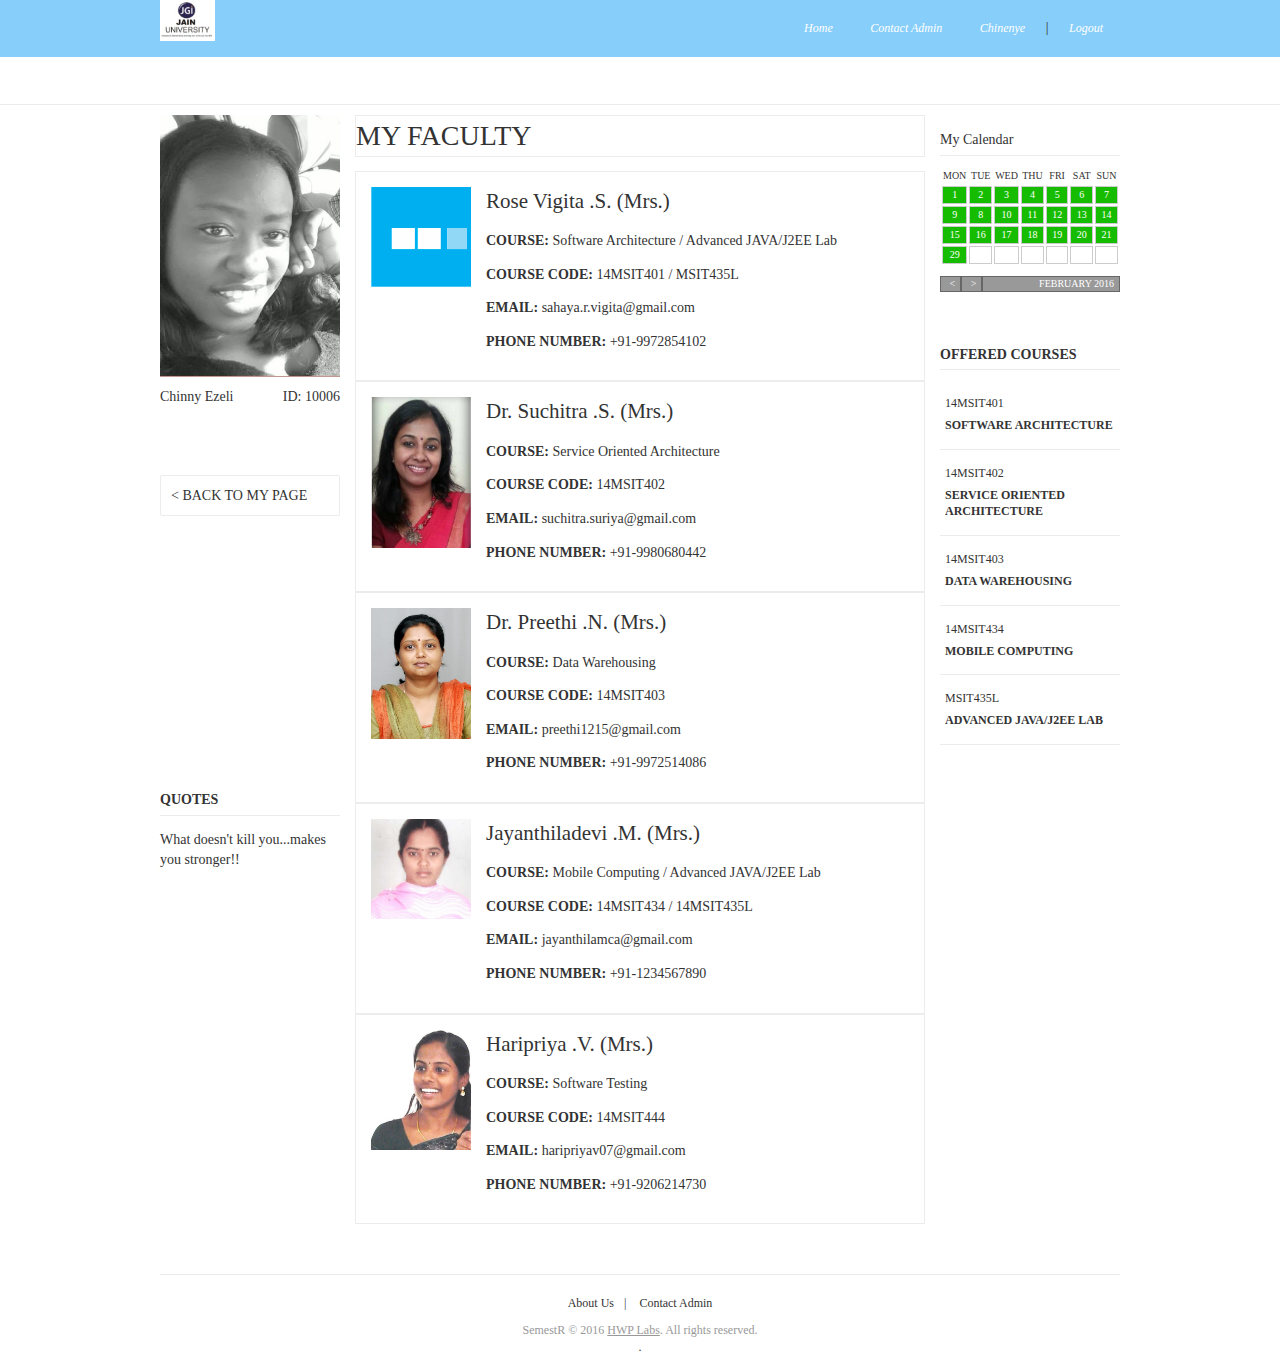
<file: my_faculty.html>
<!DOCTYPE HTML>
<html>
<head>
<meta charset="utf-8">
<title>Assigments</title>
<link href="_cascade_semestr.css" rel="stylesheet" type="text/css" />
</head>
<body>
<table border="0" class="overflow">
<tr class="header">
<td>
    <div class="overflowWrap">
        <div class="floatLeft">    
            <a href="home.html" id="logoLinks"><img src="img/logo_semestr.png" /></a>
        </div>
        <div class="floatRight">    
              <ul id="headerLinks">
			<li><a href="home.html">home</a></li>
            <li><a href="#">Contact Admin</a></li>
            <li><a href="about_me.html">Chinenye</a> </li> |
            <li><a href="index.html">logout</a></li>
            </ul>
           </div>        
    </div>        
</td>
</tr>
  
  
<tr class="nav">
<td>
    <div class="overflowWrap">    
        <p></p>
	    <p>&nbsp;</p>
	</div>
</td>
</tr>  
</table> <!-- close overflow -->


<table border="0" class="container">
<tr>
<td class="leftAside">
    <img src="img/bae.png" />
    <span id="stdName">Chinny Ezeli</span>
    <span id="stdId">10006</span>
	
	<p>&nbsp;</p>
		
	 <ul id="leftAsideMenu">
	<li><a href="home.html" target="_self"> < BACK TO MY PAGE</a></li>
	</ul>
	
	<p>&nbsp;</p>
	<p>&nbsp;</p>
	<p>&nbsp;</p>
	<p>&nbsp;</p>
    <p>&nbsp;</p>
	<p>&nbsp;</p>
	<p>&nbsp;</p>	
    		
	<span id="menuTitle"><strong>QUOTES</strong></span>
	<span id="message">
     <p></p>
     What doesn't kill you...makes you stronger!!
     <p></p>
	 
	</td> <!-- close leftAside -->


<td class="article">
    <div class="articleWrap">    
        <ul id="articleMenu">
           <h1>MY FACULTY</h1>
    </ul>          
		<p></p>
        <div id="messageBox"> 
            <table border="0" class="articleMessageBox" frame="void">
             <tr>
             <td rowspan="2">
             <img src="img/img_lecturer1.png" title="RoseVigita" />
	          </td>		
			<td>
                    <h2> Rose Vigita .S. (Mrs.)</h2>
               </td>
                </tr>
            <tr>
                <td colspan="2">
                    <span id="message">
                    <strong>COURSE: </strong> Software Architecture / Advanced JAVA/J2EE Lab    
						<p></p>
                        <strong>COURSE CODE: </strong>14MSIT401 / MSIT435L
                        <p></p>
                    <strong>EMAIL: </strong>sahaya.r.vigita@gmail.com
                        <p></p>						
                    <strong>PHONE NUMBER: </strong>+91-9972854102
                        <p></p>						
                    </span>            
                </td>
            </tr>
            </table>
        </div>  <!-- close messageBox1 --> 
		
        <div id="messageBox"> 
           <table border="0" class="articleMessageBox" frame="void">
             <tr>
             <td rowspan="2">
             <img src="img/img_lecturer2.png" title="SuchitraS" />
	          </td>		
			<td>
                    <h2>Dr. Suchitra .S. (Mrs.)</h2>
               </td>
                </tr>
            <tr>
                <td colspan="2">
                    <span id="message">
                    <strong>COURSE: </strong> Service Oriented Architecture   
						<p></p>
                        <strong>COURSE CODE: </strong>14MSIT402
                        <p></p>
                    <strong>EMAIL: </strong>suchitra.suriya@gmail.com
                        <p></p>						
                    <strong>PHONE NUMBER: </strong>+91-9980680442
                        <p></p>						
                    </span>            
                </td>
            </tr>
            </table>
		  </div>  <!-- close messageBox2 --> 
		  
        <div id="messageBox"> 
            <table border="0" class="articleMessageBox" frame="void">
             <tr>
             <td rowspan="2">
             <img src="img/img_lecturer3.png" title="PreethiN" />
	          </td>		
			<td>
                    <h2>Dr. Preethi .N. (Mrs.)</h2>
               </td>
                </tr>
            <tr>
                <td colspan="2">
                    <span id="message">
                    <strong>COURSE: </strong> Data Warehousing    
						<p></p>
                        <strong>COURSE CODE: </strong>14MSIT403
                        <p></p>
                    <strong>EMAIL: </strong>preethi1215@gmail.com
                        <p></p>						
                    <strong>PHONE NUMBER: </strong>+91-9972514086
                        <p></p>						
                    </span>            
                </td>
            </tr>
            </table>
        </div> <!-- close messageBox3 -->          
           
		    <div id="messageBox"> 
            <table border="0" class="articleMessageBox" frame="void">
             <tr>
             <td rowspan="2">
             <img src="img/img_lecturer4.png" title="JayanthilaD" />
	          </td>		
			<td>
                    <h2>Jayanthiladevi .M. (Mrs.)</h2>
               </td>
                </tr>
            <tr>
                <td colspan="2">
                    <span id="message">
                    <strong>COURSE: </strong> Mobile Computing / Advanced JAVA/J2EE Lab    
						<p></p>
                        <strong>COURSE CODE: </strong>14MSIT434 / 14MSIT435L
                        <p></p>
                    <strong>EMAIL: </strong>jayanthilamca@gmail.com
                        <p></p>						
                    <strong>PHONE NUMBER: </strong>+91-1234567890
                        <p></p>						
                    </span>            
                </td>
            </tr>
            </table>
        </div> <!-- close messageBox4 -->  
		   
		   
		<div id="messageBox"> 
             <table border="0" class="articleMessageBox" frame="void">
             <tr>
             <td rowspan="2">
             <img src="img/img_lecturer5.png" title="HaripriyaV" />
	          </td>		
			<td>
                    <h2>Haripriya .V. (Mrs.)</h2>
               </td>
                </tr>
            <tr>
                <td colspan="2">
                    <span id="message">
                    <strong>COURSE: </strong> Software Testing    
						<p></p>
                        <strong>COURSE CODE: </strong>14MSIT444
                        <p></p>
                    <strong>EMAIL: </strong>haripriyav07@gmail.com
                        <p></p>						
                    <strong>PHONE NUMBER: </strong>+91-9206214730
                        <p></p>						
                    </span>            
                </td>
            </tr>
            </table>
        </div> <!-- close messageBox5 --> 
		   
		   
		   
    </div> <!-- close articleWrap -->
</td> <!-- close article -->


<td class="rightAside">
    <span id="menuTitle">my calendar</span>
    <table border="0" class="calendar" frame="void">
      <tr>
        <th>mon</th>
        <th>tue</th>
        <th>wed</th>
        <th>thu</th>
        <th>fri</th>
        <th>sat</th>
        <th>sun</th>
      </tr>
      <tr>
        <td id="sel">1</td>
		<td id="sel">2</td>
        <td id="sel">3</td>
		<td id="sel">4</td>
        <td id="sel">5</td>
        <td id="sel">6</td>
		<td id="sel">7</td>
		</tr>
      <tr>
        <td id="sel">9</td>
		<td id="sel">8</td>
		<td id="sel">10</td>
		<td id="sel">11</td>
		<td id="sel">12</td>
		<td id="sel">13</td>
		<td id="sel">14</td>
      </tr>
      <tr>
        <td id="sel">15</td>
		<td id="sel">16</td>
		<td id="sel">17</td>
		<td id="sel">18</td>
		<td id="sel">19</td>
		<td id="sel">20</td>
		<td id="sel">21</td>
		</tr>
      <tr>
        <td id="sel">29</td>
        <td>&nbsp;</td>
        <td>&nbsp;</td>
        <td>&nbsp;</td>
        <td>&nbsp;</td>
        <td>&nbsp;</td>
        <td>&nbsp;</td>
      </tr>
      </table>   
	  <table border="0" class="calendarSwitch">
      <tr>
        <td><a href="#">&lt;</a></td>
        <td><a href="#">&gt;</a></td>
        <td><a href="#">february 2016</a></td>
      </tr>  
    </table>
	
    <p>&nbsp;</p>
	
	<span id="menuTitle"><strong>OFFERED COURSES</strong></span>    
    <div class="messageBox">
        <span>14MSIT401</span>
        <span id="message">
            <strong>SOFTWARE ARCHITECTURE</strong>
        </span>    
        </div>
	
    <div class="messageBox">
        <span>14MSIT402</span>
        <span id="message">
        <strong>SERVICE ORIENTED ARCHITECTURE</strong>     
		</span>    
        </div>
    
	<div class="messageBox">
        <span>14MSIT403</span>
        <span id="message">
        <strong>DATA WAREHOUSING</strong> 
		</span>    
		</div>
	
	<div class="messageBox">
        <span> 14MSIT434 </span>
        <span id="message">
        <strong>MOBILE COMPUTING</strong> 
		</span>    
		</div>
		
	<div class="messageBox">
        <span> MSIT435L </span>
        <span id="message">
        <strong>ADVANCED JAVA/J2EE LAB</strong> 
		</span>    
		</div>
		
	</td> <!-- close rightAside --> 
    </tr>



<tr class="footer">
<td colspan="3">
    <ul id="footerLinks">
        <li><a href="#">about us</a></li> <a target="http://www.hwplabs.com/"></a>
        <li><a href="#">contact admin</a></li>                                                        
    </ul>
    <span id="impressum">
    SemestR &copy; 2016 
    <a href="http://www.hwplabs.com/" target="_blank">HWP Labs</a>. 
    All rights reserved.
    </span>.    
</td>
</tr>

</table> <!-- close container -->

</body>
</html>
</file>
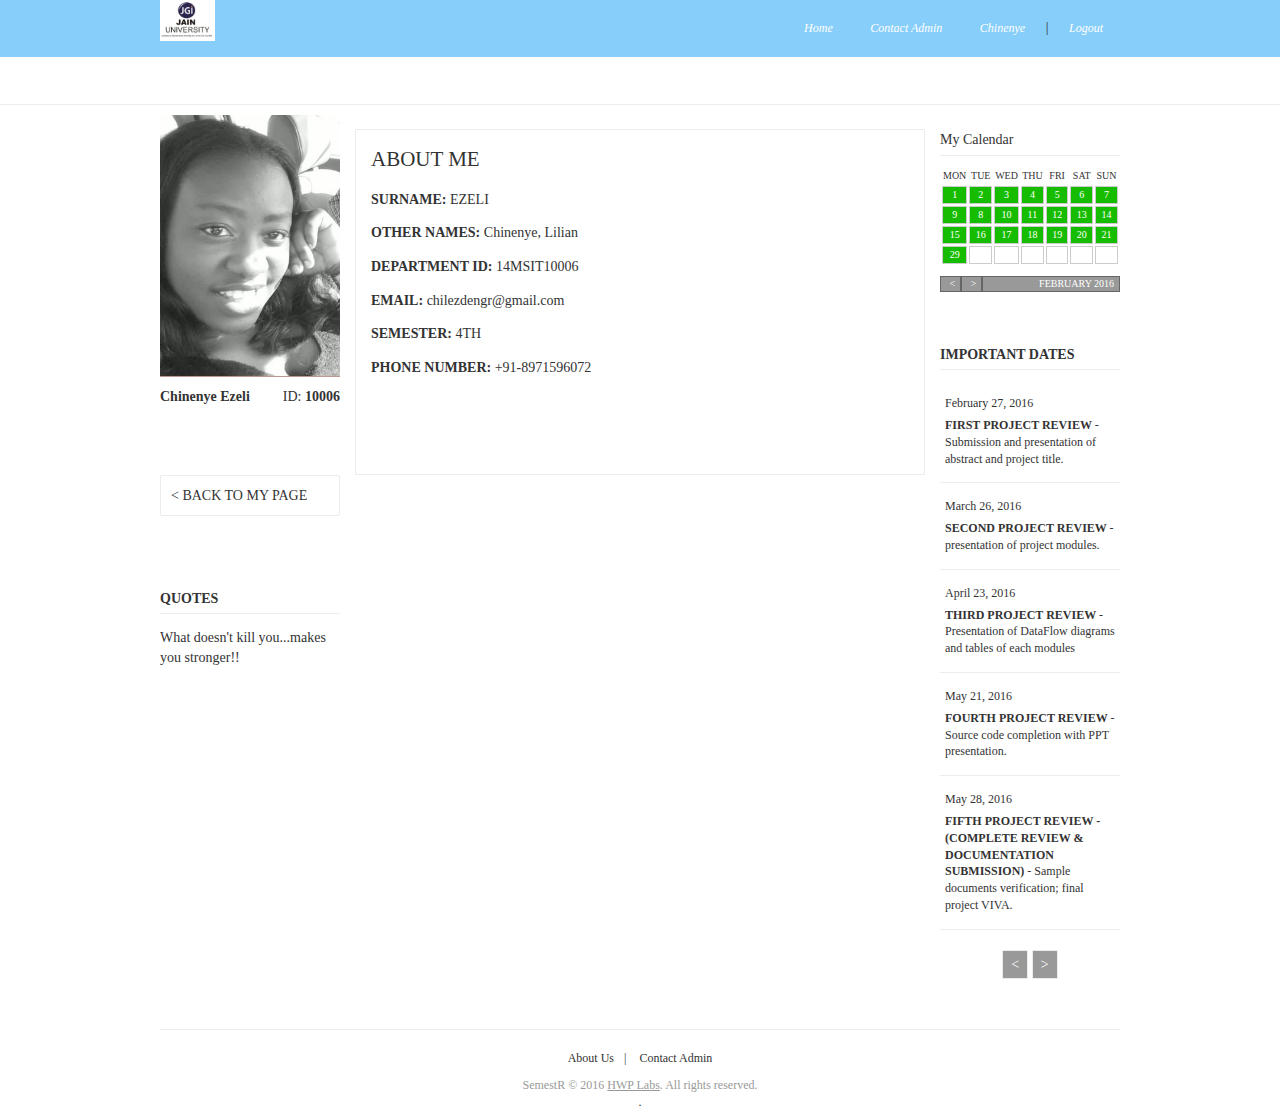
<file: student_about_me.html>
<!DOCTYPE HTML>
<html>
<head>
<meta charset="utf-8">
<title>Student Contact </title>
<link href="_cascade_semestr.css" rel="stylesheet" type="text/css" />
</head>
<body>
<table border="0" class="overflow">
<tr class="header">
<td>
    <div class="overflowWrap">
        <div class="floatLeft">    
            <a href="home.html" id="logoLinks"><img src="img/logo_semestr.png" /></a>
        </div>
        <div class="floatRight">    
            <ul id="headerLinks">
			<li><a href="home.html">home</a></li>
            <li><a href="#">Contact Admin</a></li>
            <li><a href="about_me.html">Chinenye</a> </li> |
            <li><a href="index.html">logout</a></li>
            </ul>
         </div>        
    </div>        
</td>
</tr>
  
  
<tr class="nav">
<td>
    <div class="overflowWrap">    
        <p></p>
	    <p>&nbsp;</p>
	</div>
</td>
</tr>  
</table> <!-- close overflow -->


<table border="0" class="container">
<tr>
<td class="leftAside">
    <img src="img/bae.png" />
    <span id="stdName"><strong>Chinenye Ezeli</strong></span>
	<span id="stdId"><strong>10006</strong></span>
	
	<p>&nbsp;</p>
		
	 <ul id="leftAsideMenu">
        
		<li><a href="home.html"> < BACK TO MY PAGE</a></li>
		
    </ul>
	
	
 	<p>&nbsp;</p>
			
	<span id="menuTitle"><strong>QUOTES</strong></span>
	<span id="message">
     <p></p>
     What doesn't kill you...makes you stronger!!
     <p></p>
	 
	</td> <!-- close leftAside -->


<td class="article">
    <div class="articleWrap">    
             
        <p></p>
        <div id="messageBox"> 
            <table border="0" class="articleMessageBox" frame="void">
            <tr>
               <td>
                    <h2>ABOUT ME</h2>
                    </td>
                </tr>
            <tr>
                <td colspan="2">
                    <span id="message">
                       <strong>SURNAME:</strong> EZELI 
					   <p></p>
					   <strong>OTHER NAMES:</strong> Chinenye, Lilian
					   <p></p>
					   <strong>DEPARTMENT ID:</strong> 14MSIT10006 
					   <p></p>
					   <strong>EMAIL:</strong> chilezdengr@gmail.com
                       <p></p>
					   <strong>SEMESTER:</strong> 4TH
                       <p></p>
					   <strong>PHONE NUMBER:</strong> +91-8971596072					   
					</span>            
              <p>&nbsp;</p>
			  <p>&nbsp;</p>
	
				</td>
            </tr>
            </table>
        </div>  <!-- close messageBox1 --> 
       


<td class="rightAside">
    <span id="menuTitle">my calendar</span>
    <table border="0" class="calendar" frame="void">
      <tr>
        <th>mon</th>
        <th>tue</th>
        <th>wed</th>
        <th>thu</th>
        <th>fri</th>
        <th>sat</th>
        <th>sun</th>
      </tr>
      <tr>
        <td id="sel">1</td>
		<td id="sel">2</td>
        <td id="sel">3</td>
		<td id="sel">4</td>
        <td id="sel">5</td>
        <td id="sel">6</td>
		<td id="sel">7</td>
		</tr>
      <tr>
        <td id="sel">9</td>
		<td id="sel">8</td>
		<td id="sel">10</td>
		<td id="sel">11</td>
		<td id="sel">12</td>
		<td id="sel">13</td>
		<td id="sel">14</td>
      </tr>
      <tr>
        <td id="sel">15</td>
		<td id="sel">16</td>
		<td id="sel">17</td>
		<td id="sel">18</td>
		<td id="sel">19</td>
		<td id="sel">20</td>
		<td id="sel">21</td>
		</tr>
      <tr>
        <td id="sel">29</td>
        <td>&nbsp;</td>
        <td>&nbsp;</td>
        <td>&nbsp;</td>
        <td>&nbsp;</td>
        <td>&nbsp;</td>
        <td>&nbsp;</td>
      </tr>
      </table>   
	  <table border="0" class="calendarSwitch">
      <tr>
        <td><a href="#">&lt;</a></td>
        <td><a href="#">&gt;</a></td>
        <td><a href="#">february 2016</a></td>
      </tr>  
    </table>
	
    <p>&nbsp;</p>
	
	<span id="menuTitle"><strong>IMPORTANT DATES</strong></span>    
    <div class="messageBox">
        <span>February 27, 2016</span>
        <span id="message">
            <strong>FIRST PROJECT REVIEW </strong>- Submission and presentation of abstract and project title.
        </span>    
        </div>
	
    <div class="messageBox">
        <span>March 26, 2016</span>
        <span id="message">
        <strong>SECOND PROJECT REVIEW </strong>- presentation of project modules.     
		</span>    
        </div>
    
	<div class="messageBox">
        <span>April 23, 2016</span>
        <span id="message">
        <strong>THIRD PROJECT REVIEW </strong>- Presentation of DataFlow diagrams and tables of each modules 
		</span>    
		</div>
	<div class="messageBox">
        <span>May 21, 2016</span>
        <span id="message">
        <strong>FOURTH PROJECT REVIEW </strong>- Source code completion with PPT presentation. 
		</span>    
		</div>
	
	<div class="messageBox">
        <span>May 28, 2016</span>
        <span id="message">
        <strong>FIFTH PROJECT REVIEW - (COMPLETE REVIEW & DOCUMENTATION SUBMISSION) </strong>- Sample documents verification; final project VIVA.  
		</span>    
		</div>
	
	    <ul id="pagination">
        <li><a href="#">&lt;</a></li>
        <li><a href="#">&gt;</a></li>        
    </ul>    
</td> <!-- close rightAside -->
</tr>



<tr class="footer">
<td colspan="3">
    <ul id="footerLinks">
        <li><a href="#">about us</a></li> <a target="http://www.hwplabs.com/"></a>
        <li><a href="#">contact admin</a></li>                                                        
    </ul>
    <span id="impressum">
    SemestR &copy; 2016 
    <a href="http://www.hwplabs.com/" target="_blank">HWP Labs</a>. 
    All rights reserved.
    </span>.    
</td>
</tr>

</table> <!-- close container -->

</body>
</html>
</file>
<file: _cascade_semestr.css>
@charset "utf-8";
/* CSS Document */
body {
	padding:0;
	margin:0;
	color:#333;	
	font:100%/1.4 "Segoe UI", "Segoe Script";
	font-size:14px;}
table {
	border-collapse:collapse;}
th {
	font-weight:normal;}
td {
	padding:0;
	margin:0;}
h1, h2, h3, h4, h5, h6 {
	font-weight:normal;
	margin:0;}


table.overflow {
	width:100%;}
table.overflow .overflowWrap {
	margin:0 auto;	
	width:75%;
	max-width:1052px;
	min-width:960px;}


div.floatLeft {
	float:left;
	display:inline-block;}
div.floatRight {
	float:right;}


tr.header {
	background-color:#87cefa;}
tr.header img {
	width:55px;
	float:left;}
tr.header ul {
	padding:0;
	margin:0;
	list-style-type:none;
	display:inline-block;}
tr.header ul li {
	display:inherit;}	
tr.header ul li a {
	padding:20px 17px;
	color:white;
	text-transform:capitalize;
	text-decoration:none;
	font-size:12px;	
	display:block;}
ul#headerLinks li a {
	font-style:italic;}
ul#headerLinks li a:hover {	
	background-color:#00bfff;}
ul#headerAction {
	background-color:#00bfff;
	color:white;}
ul#headerAction li a:hover {
	text-decoration:underline;}


tr.nav {
	border-bottom:solid thin #ececec;}
tr.nav h3 {
	padding-top:12px;}
tr.nav ul {
	padding:0;
	margin:0;
	list-style-type:none;
	display:inline-block;}
tr.nav ul li {
	display:inherit;}	
ul#navLinks li a {
	padding:15px;
	color:#333;
	text-transform:capitalize;
	text-decoration:none;
	font-size:12px;	
	font-style:italic;
	display:block;}
ul#navLinks li a:hover, ul#navLinks li a#sel {
	background-color:#f4f4f4;}
tr.nav form {
	display:inline;}
tr.nav form input[type="text"]	 {
	padding:4px;
	color:#666;
	width:125px;
	border:solid thin #ececec;}
tr.nav form input[type="submit"] {
	padding:5px 10px;
	background-color:#00bfff;
	color:white;
	text-transform:capitalize;
	border:0;}
tr.nav form input[type="submit"]:hover {	
	background-color:#87cefa;}
	
	
table.container {
	margin:0 auto;
	width:75%;
	max-width:1052px;
	min-width:960px;}	
table.container tr {
	vertical-align:top;}
table.container td {
	padding:10px 0 50px 0;}
td.leftAside, td.rightAside {
	width:180px;}
	
	
td.leftAside img {
	margin:0 0 10px 0;
	width:100%;
	display:block;}
td.leftAside #stdName {
	text-transform:capitalize;}
td.leftAside #stdId {
	float:right;}
td.leftAside #stdId:before {
	content:"ID: ";
	text-transform:uppercase;}
ul#leftAsideMenu {
	padding:10px 0;
	margin:0;
	list-style-type:none;}
ul#leftAsideMenu li {
	margin:10px 0;}
ul#leftAsideMenu li a img {
	float:right;
	width:20px;}
ul#leftAsideMenu li a {
	padding:10px;
	color:#333;
	text-transform:capitalize;
	text-decoration:none;
	border:solid thin #ececec;
	border-radius:2px;
	display:block;}
ul#leftAsideMenu li a:hover, ul#leftAsideMenu li a#sel {
	background-color:#00bfff;
	color:white;}
#menuTitle {
	padding:5px 0;
	margin:10px 0;
	text-transform:capitalize;
	border-bottom:solid thin #ececec;
	display:block;}
table.lecturer td, table.student td {
	width:33%;
	padding:0 5px 0 0;}
table.lecturer a, table.student a {
	text-decoration:none;} 	
table.lecturer td img, table.student img {
	border:solid thin white;
	width:100%;}		
table.lecturer td img:hover, table.student img:hover {
	border-color:#00bfff;}	


div.articleWrap {
	margin:0 15px;}
ul#articleMenu {
	padding:0;
	margin:0;
	list-style-type:none;
	border:solid thin #ececec;}
ul#articleMenu li {
	display:inline-block;}
ul#articleMenu li a {
	padding:10px 30px;
	color:#333;
	text-transform:capitalize;
	text-decoration:none;
	display:block;}
ul#articleMenu li a:hover, ul#articleMenu li a#sel {
	background-color:#00bfff;
	color:white;}	
ul#articleMenu sup {
	padding:2px 6px;
	margin:0 0 0 5px;
	background-color:#16bc00;
	color:white;
	font-size:10px;
	border-radius:5px;}
ul#articleAction {
	padding:10px 0 0 0; 
 	margin:0;
	text-align:right;
	list-style-type:none;}
ul#articleAction li {
	display:inline-block;}
ul#articleAction li a {
	padding:4px 7px;
	background-color:#999;
	color:white;
	text-transform:capitalize;
	text-decoration:none;
	font-size:14px;
	border:solid thin #666;	
	display:block;}
ul#articleAction li a:hover, ul#articleAction li a#sel {
	background-color:transparent;
	color:#666;}
td.article div#messageBox {
	border:solid thin #ececec;}
table.articleMessageBox {
	border-collapse:separate;
	border-spacing:15px;}
table.articleMessageBox	td {
	padding:0;
	margin:0;}
table.articleMessageBox	img {
	width:100px;}	
table.articleMessageBox #name {
	margin:5px 0 0 0;
	text-transform:capitalize;
	float:left;}	
table.articleMessageBox #status {
	margin:11px 0 0 0;	
	width:8px;
	height:8px;
	background-color:#16bc00;
	border-radius:4px;
	float:right;}		
table.articleMessageBox	a#reply {
	padding:2px 8px 5px 8px;
	margin:10px 0 0 0;		
	background-color:#00bfff;
	color:white;
	text-transform:capitalize;
	text-decoration:none;
	font-size:10px;
	border-radius:5px;
	display:inline-block;}
table.articleMessageBox	a#reply img {
	margin:0 0 0 2px;
	width:10px;
	vertical-align:text-bottom;}
table.articleMessageBox	a#reply:hover {
	background-color:#87cefa;}
table.articleMessageBox h2 {
	text-transform:capitalize;}
table.articleMessageBox #sent {
	color:#999;
	text-transform:capitalize;}	
table.articleMessageBox #sent a {
	color:black;}	
table.articleMessageBox #sent a:hover {
	color:#16bc00;}	
table.articleMessageBox #report {
	text-transform:capitalize;
	color:#999;}	
table.articleMessageBox a#cancel {
	padding:0 0 0 5px;
	color:#999;
	text-transform:uppercase;
	text-decoration:none;
	font-size:10px;
	font-weight:bold;}	
table.articleMessageBox a#cancel:hover {
	color:red;
	text-decoration:underline;}
table.articleMessageBox #time {
	display:block;}
div.articleBase {
	margin:20px 0 0 0;}
a#articleBtn {
	padding:7px 0;
	background-color:#00bfff;
	color:white;
	text-align:center;
	text-transform:capitalize;
	text-decoration:none;
	display:block;}
a#articleBtn:hover {
	background-color:#87cefa;}	

	
table.calendar {
	text-align:center;
	text-transform:uppercase;	
	font-size:10px;
	border-collapse:separate;}
table.calendar td {
	padding:1px;
	width:14%;
	border:solid thin #ccc;}
table.calendar td:hover {
	border-color:black;}
table.calendar td#sel {
	background-color:#16bc00;
	color:white;}	
table.calendarSwitch {
	width:100%;}
table.calendarSwitch td {
	padding:10px 0 0 0;
	text-transform:uppercase;
	font-size:10px;}
table.calendarSwitch a {
	background-color:#999;
	color:white;	
	text-align:center;
	text-decoration:none;
	border:solid thin #666;
	display:block;}
table.calendarSwitch a:last-child {
	text-align:right;
	padding:0 5px 0 0;}	
table.calendarSwitch a:hover {
	background-color:#666;}
div.messageBox {
	padding:15px 5px;
	font-size:12px;
	border-bottom:solid thin #ececec;}
div.messageBox a#name {
	color:#2D89EF;
	text-transform:capitalize;
	display:inline-block;}
div.messageBox a#name:hover {
	color:#333;}
div.messageBox #time {
	color:#2D89EF;
	float:right;}
div.messageBox a#cancel {
	padding:0 0 0 5px;
	color:#999;
	text-transform:uppercase;
	text-decoration:none;
	font-size:10px;
	font-weight:bold;}	
div.messageBox a#cancel:hover {
	color:red;
	text-decoration:underline;}	
div.messageBox #message {
	padding:5px 0 0 0;
	display:block;}
div.messageBox #message a {
	color:black;}
div.messageBox #message a:hover {
	color:#333;
	text-decoration:underline;}		
div.messageBox #ref a {
	padding:10px 0 0 0;
	color:#16bc00;
	text-transform:capitalize;	
	display:block;}
div.messageBox #ref a:hover {
	color:#333;}
div.messageBox #ref a:before {
	content:"in: ";
	color:#999;}
ul#pagination {
	padding:0;
	margin:20px 0 0 0;
	text-align:center;
	list-style-type:none;}
ul#pagination li {
	border:solid thin #ececec;
	display:inline-block;}
ul#pagination li a {
	padding:4px 8px;
	background-color:#999;
	color:white;	
	text-decoration:none;
	display:block;}
ul#pagination li a:hover {
	background-color:#666;}
	

tr.footer td {
	padding:20px 0 0 0;
	text-align:center;
	font-size:12px;
	border-top:solid thin #ececec;}
tr.footer ul {
	padding:0;
	margin:0;
	list-style-type:none;}
tr.footer ul li {
	display:inline-block;}	
ul#footerLinks li:after {
	content:"|";}	
ul#footerLinks li:last-child::after {
	content:"";}	
ul#footerLinks li a {
	padding:0 10px;
	color:#333;
	text-transform:capitalize;
	text-decoration:none;}	
ul#footerLinks li a:hover {
	text-decoration:underline;}	
tr.footer #impressum {
	margin:10px 0 0 0;
	color:#999;
	display:block;}
tr.footer #impressum a {
	color:#999;}
</file>
<file: cascade_semestr.css>
@charset "utf-8";
/* CSS Document */
body {
	padding:0;
	margin:0;
	color:#333;	
	font:100%/1.4 "Segoe UI", "Segoe Script";
	font-size:14px;}
table {
	border-collapse:collapse;}
th {
	font-weight:normal;}
td {
	padding:0;
	margin:0;}
h1, h2, h3, h4, h5, h6 {
	font-weight:normal;
	margin:0;}


table.overflow {
	width:100%;}
table.overflow .overflowWrap {
	margin:0 auto;	
	width:75%;
	max-width:1052px;
	min-width:960px;}


div.floatLeft {
	float:left;
	display:inline-block;}
div.floatRight {
	float:right;}


tr.header {
	background-color:#87cefa;}
tr.header img {
	width:55px;
	float:left;}
tr.header ul {
	padding:0;
	margin:0;
	list-style-type:none;
	display:inline-block;}
tr.header ul li {
	display:inherit;}	
tr.header ul li a {
	padding:20px 17px;
	color:white;
	text-transform:capitalize;
	text-decoration:none;
	font-size:12px;	
	display:block;}
ul#headerLinks li a {
	font-style:italic;}
ul#headerLinks li a:hover {	
	background-color:#00bfff;}
ul#headerAction {
	background-color:#00bfff;
	color:white;}
ul#headerAction li a:hover {
	text-decoration:underline;}


tr.nav {
	border-bottom:solid thin #ececec;}
tr.nav h3 {
	padding-top:12px;}
tr.nav ul {
	padding:0;
	margin:0;
	list-style-type:none;
	display:inline-block;}
tr.nav ul li {
	display:inherit;}	
ul#navLinks li a {
	padding:15px;
	color:#333;
	text-transform:capitalize;
	text-decoration:none;
	font-size:12px;	
	font-style:italic;
	display:block;}
ul#navLinks li a:hover, ul#navLinks li a#sel {
	background-color:#f4f4f4;}
tr.nav form {
	display:inline;}
tr.nav form input[type="text"]	 {
	padding:4px;
	color:#666;
	width:125px;
	border:solid thin #ececec;}
tr.nav form input[type="submit"] {
	padding:5px 10px;
	background-color:#00bfff;
	color:white;
	text-transform:capitalize;
	border:0;}
tr.nav form input[type="submit"]:hover {	
	background-color:#87cefa;}
	
	
table.container {
	margin:0 auto;
	width:75%;
	max-width:1052px;
	min-width:960px;}	
table.container tr {
	vertical-align:top;}
table.container td {
	padding:10px 0 50px 0;}
td.leftAside, td.rightAside {
	width:180px;}
	
	
td.leftAside img {
	margin:0 0 10px 0;
	width:100%;
	display:block;}
td.leftAside #stdName {
	text-transform:capitalize;}
td.leftAside #stdId {
	float:right;}
td.leftAside #stdId:before {
	content:"ID: ";
	text-transform:uppercase;}
ul#leftAsideMenu {
	padding:10px 0;
	margin:0;
	list-style-type:none;}
ul#leftAsideMenu li {
	margin:10px 0;}
ul#leftAsideMenu li a img {
	float:right;
	width:20px;}
ul#leftAsideMenu li a {
	padding:10px;
	color:#333;
	text-transform:capitalize;
	text-decoration:none;
	border:solid thin #ececec;
	border-radius:2px;
	display:block;}
ul#leftAsideMenu li a:hover, ul#leftAsideMenu li a#sel {
	background-color:#00bfff;
	color:white;}
#menuTitle {
	padding:5px 0;
	margin:10px 0;
	text-transform:capitalize;
	border-bottom:solid thin #ececec;
	display:block;}
table.lecturer td, table.student td {
	width:33%;
	padding:0 5px 0 0;}
table.lecturer a, table.student a {
	text-decoration:none;} 	
table.lecturer td img, table.student img {
	border:solid thin white;
	width:100%;}		
table.lecturer td img:hover, table.student img:hover {
	border-color:#00bfff;}	


div.articleWrap {
	margin:0 15px;}
ul#articleMenu {
	padding:0;
	margin:0;
	list-style-type:none;
	border:solid thin #ececec;}
ul#articleMenu li {
	display:inline-block;}
ul#articleMenu li a {
	padding:10px 30px;
	color:#333;
	text-transform:capitalize;
	text-decoration:none;
	display:block;}
ul#articleMenu li a:hover, ul#articleMenu li a#sel {
	background-color:#00bfff;
	color:white;}	
ul#articleMenu sup {
	padding:2px 6px;
	margin:0 0 0 5px;
	background-color:#16bc00;
	color:white;
	font-size:10px;
	border-radius:5px;}
ul#articleAction {
	padding:10px 0 0 0; 
 	margin:0;
	text-align:right;
	list-style-type:none;}
ul#articleAction li {
	display:inline-block;}
ul#articleAction li a {
	padding:4px 7px;
	background-color:#999;
	color:white;
	text-transform:capitalize;
	text-decoration:none;
	font-size:14px;
	border:solid thin #666;	
	display:block;}
ul#articleAction li a:hover, ul#articleAction li a#sel {
	background-color:transparent;
	color:#666;}
td.article div#messageBox {
	border:solid thin #ececec;}
table.articleMessageBox {
	border-collapse:separate;
	border-spacing:15px;}
table.articleMessageBox	td {
	padding:0;
	margin:0;}
table.articleMessageBox	img {
	width:100px;}	
table.articleMessageBox #name {
	margin:5px 0 0 0;
	text-transform:capitalize;
	float:left;}	
table.articleMessageBox #status {
	margin:11px 0 0 0;	
	width:8px;
	height:8px;
	background-color:#16bc00;
	border-radius:4px;
	float:right;}		
table.articleMessageBox	a#reply {
	padding:2px 8px 5px 8px;
	margin:10px 0 0 0;		
	background-color:#00bfff;
	color:white;
	text-transform:capitalize;
	text-decoration:none;
	font-size:10px;
	border-radius:5px;
	display:inline-block;}
table.articleMessageBox	a#reply img {
	margin:0 0 0 2px;
	width:10px;
	vertical-align:text-bottom;}
table.articleMessageBox	a#reply:hover {
	background-color:#87cefa;}
table.articleMessageBox h2 {
	text-transform:capitalize;}
table.articleMessageBox #sent {
	color:#999;
	text-transform:capitalize;}	
table.articleMessageBox #sent a {
	color:black;}	
table.articleMessageBox #sent a:hover {
	color:#16bc00;}	
table.articleMessageBox #report {
	text-transform:capitalize;
	color:#999;}	
table.articleMessageBox a#cancel {
	padding:0 0 0 5px;
	color:#999;
	text-transform:uppercase;
	text-decoration:none;
	font-size:10px;
	font-weight:bold;}	
table.articleMessageBox a#cancel:hover {
	color:red;
	text-decoration:underline;}
table.articleMessageBox #time {
	display:block;}
div.articleBase {
	margin:20px 0 0 0;}
a#articleBtn {
	padding:7px 0;
	background-color:#00bfff;
	color:white;
	text-align:center;
	text-transform:capitalize;
	text-decoration:none;
	display:block;}
a#articleBtn:hover {
	background-color:#87cefa;}	

	
table.calendar {
	text-align:center;
	text-transform:uppercase;	
	font-size:10px;
	border-collapse:separate;}
table.calendar td {
	padding:1px;
	width:14%;
	border:solid thin #ccc;}
table.calendar td:hover {
	border-color:black;}
table.calendar td#sel {
	background-color:#16bc00;
	color:white;}	
table.calendarSwitch {
	width:100%;}
table.calendarSwitch td {
	padding:10px 0 0 0;
	text-transform:uppercase;
	font-size:10px;}
table.calendarSwitch a {
	background-color:#999;
	color:white;	
	text-align:center;
	text-decoration:none;
	border:solid thin #666;
	display:block;}
table.calendarSwitch a:last-child {
	text-align:right;
	padding:0 5px 0 0;}	
table.calendarSwitch a:hover {
	background-color:#666;}
div.messageBox {
	padding:15px 5px;
	font-size:12px;
	border-bottom:solid thin #ececec;}
div.messageBox a#name {
	color:#2D89EF;
	text-transform:capitalize;
	display:inline-block;}
div.messageBox a#name:hover {
	color:#333;}
div.messageBox #time {
	color:#2D89EF;
	float:right;}
div.messageBox a#cancel {
	padding:0 0 0 5px;
	color:#999;
	text-transform:uppercase;
	text-decoration:none;
	font-size:10px;
	font-weight:bold;}	
div.messageBox a#cancel:hover {
	color:red;
	text-decoration:underline;}	
div.messageBox #message {
	padding:5px 0 0 0;
	display:block;}
div.messageBox #message a {
	color:black;}
div.messageBox #message a:hover {
	color:#333;
	text-decoration:underline;}		
div.messageBox #ref a {
	padding:10px 0 0 0;
	color:#16bc00;
	text-transform:capitalize;	
	display:block;}
div.messageBox #ref a:hover {
	color:#333;}
div.messageBox #ref a:before {
	content:"in: ";
	color:#999;}
ul#pagination {
	padding:0;
	margin:20px 0 0 0;
	text-align:center;
	list-style-type:none;}
ul#pagination li {
	border:solid thin #ececec;
	display:inline-block;}
ul#pagination li a {
	padding:4px 8px;
	background-color:#999;
	color:white;	
	text-decoration:none;
	display:block;}
ul#pagination li a:hover {
	background-color:#666;}
	

tr.footer td {
	padding:20px 0 0 0;
	text-align:center;
	font-size:12px;
	border-top:solid thin #ececec;}
tr.footer ul {
	padding:0;
	margin:0;
	list-style-type:none;}
tr.footer ul li {
	display:inline-block;}	
ul#footerLinks li:after {
	content:"|";}	
ul#footerLinks li:last-child::after {
	content:"";}	
ul#footerLinks li a {
	padding:0 10px;
	color:#333;
	text-transform:capitalize;
	text-decoration:none;}	
ul#footerLinks li a:hover {
	text-decoration:underline;}	
tr.footer #impressum {
	margin:10px 0 0 0;
	color:#999;
	display:block;}
tr.footer #impressum a {
	color:#999;}
</file>
